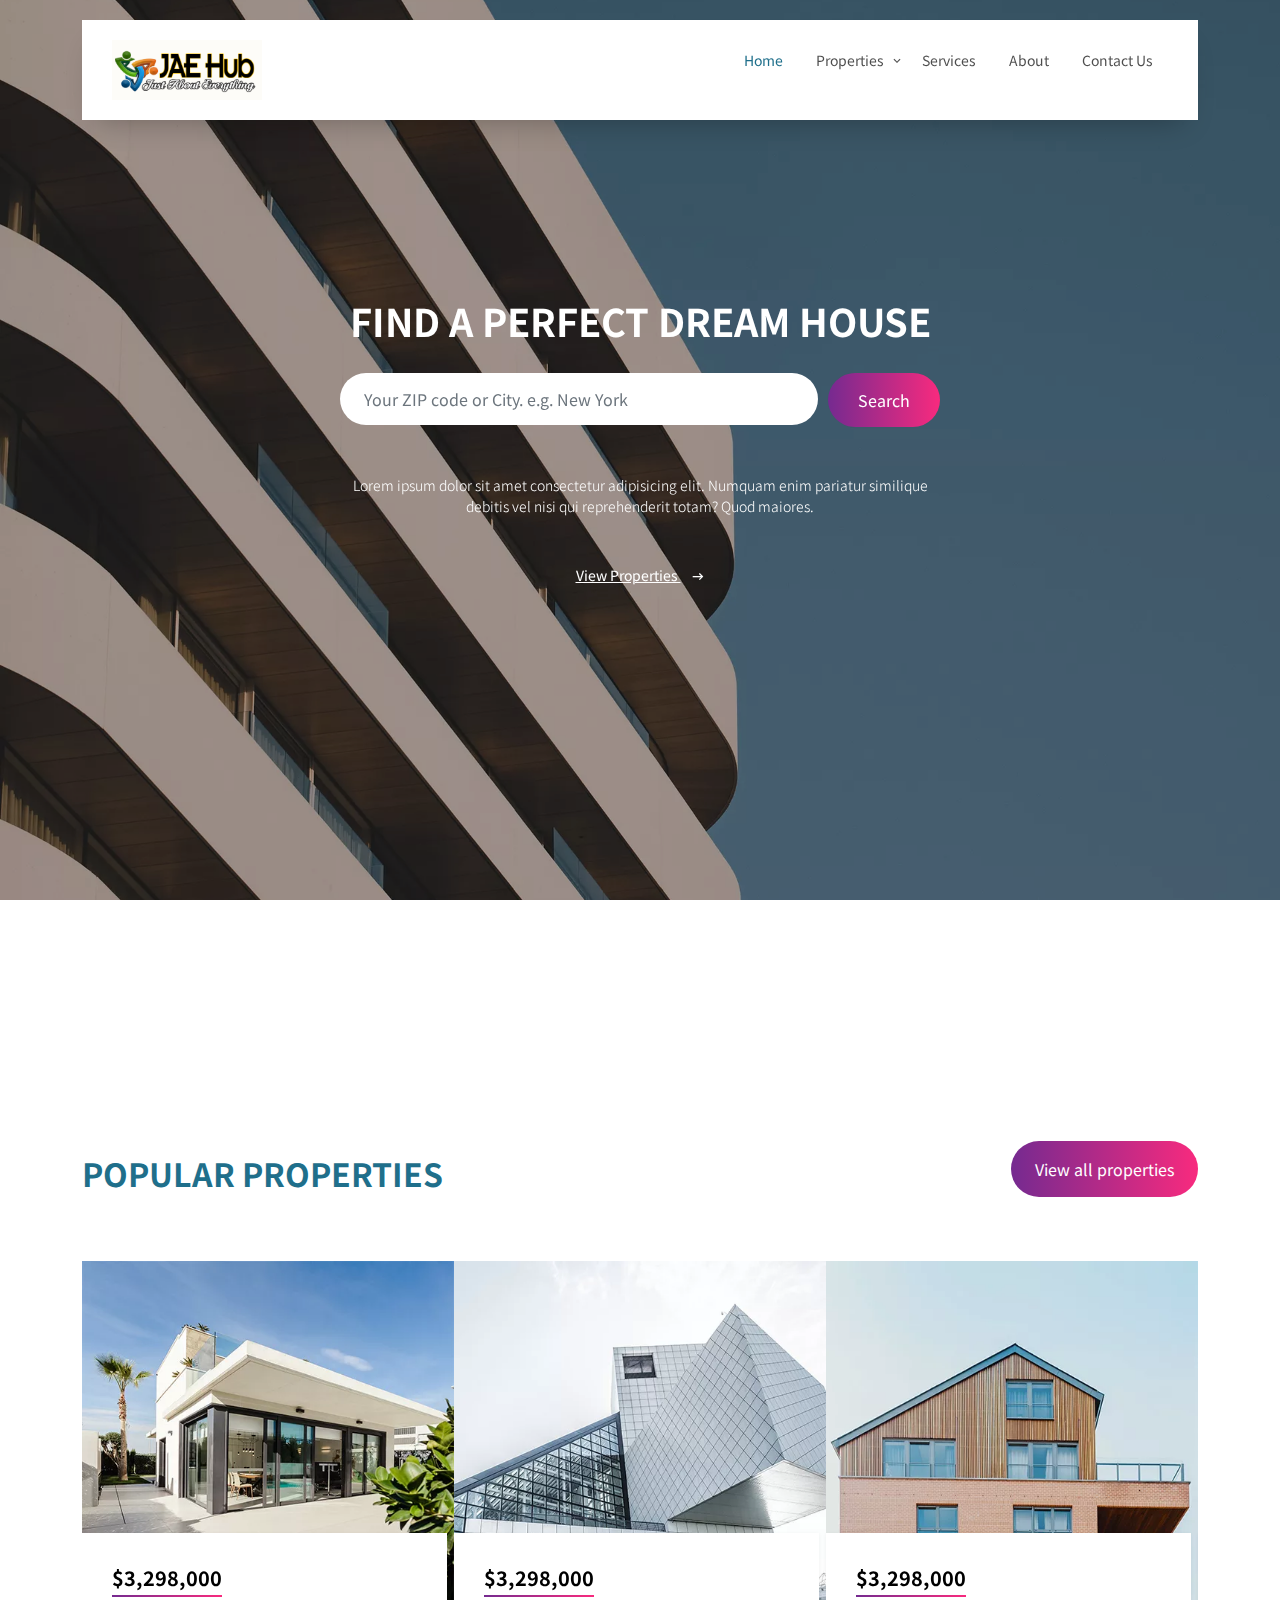
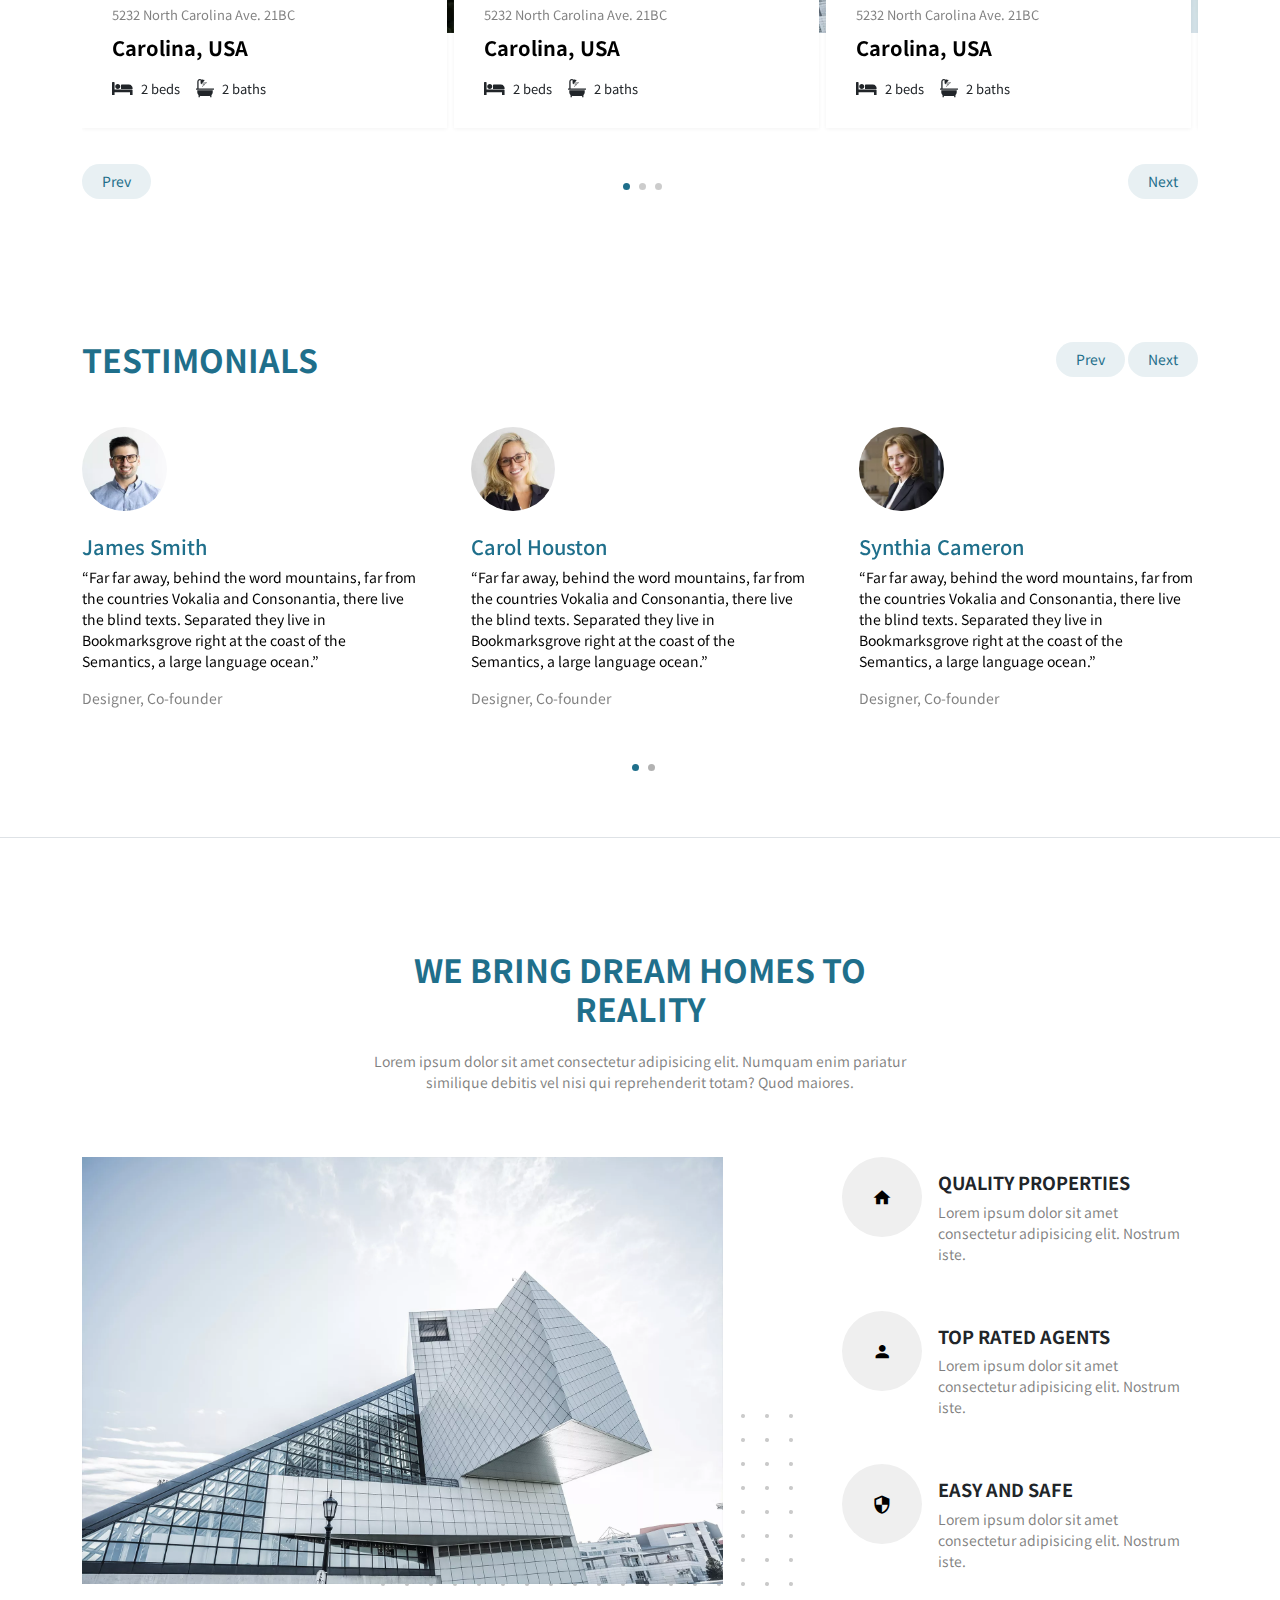
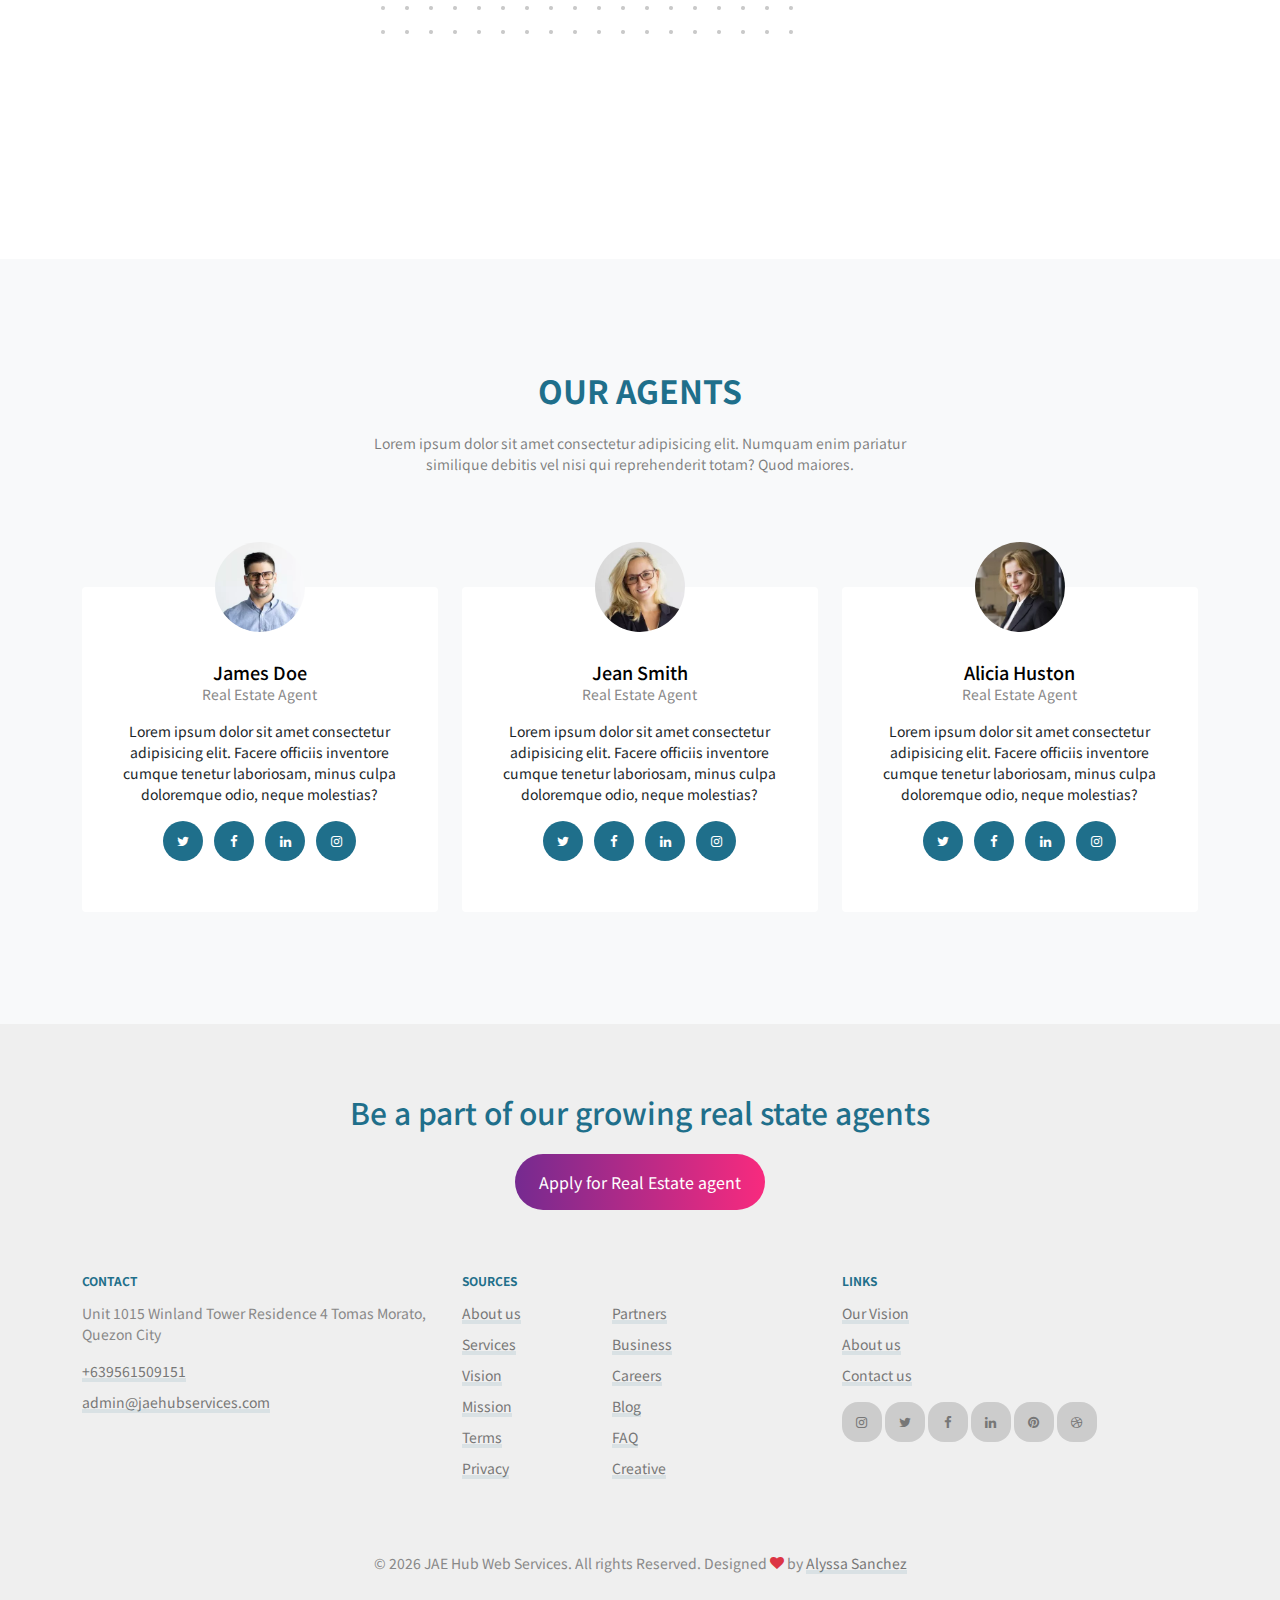
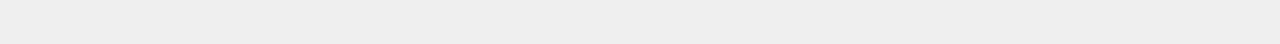
<file: index.html>
<!DOCTYPE html>
<html lang="en">
	<head>
		<meta charset="utf-8" />
		<meta name="viewport" content="width=device-width, initial-scale=1" />
		<link rel="preconnect" href="https://fonts.gstatic.com" />
		<link
			href="https://fonts.googleapis.com/css2?family=Noto+Sans+JP:wght@400;700&display=swap"
			rel="stylesheet"
		/>
		<link rel="stylesheet" href="fonts/icomoon/style.css" />
		<link rel="stylesheet" href="fonts/flaticon/font/flaticon.css" />
		<link rel="stylesheet" href="css/tiny-slider.css" />
		<link rel="stylesheet" href="css/aos.css" />
		<link rel="stylesheet" href="css/style.css" />
		<title>FLIBUYSELL</title>
	</head>

	<body>
		<div class="site-mobile-menu site-navbar-target">
			<div class="site-mobile-menu-header">
				<div class="site-mobile-menu-close">
					<span class="icofont-close js-menu-toggle"></span>
				</div>
			</div>
			<div class="site-mobile-menu-body"></div>
		</div>
		<nav class="site-nav">
			<div class="container">
				<div class="menu-bg-wrap">
					<div class="site-navigation">
						<img src="logo.png" alt="" width="150px" />
						<!-- <a href="index.html" class="logo m-0 float-start"
						</a
						> -->
						<ul
							class="js-clone-nav d-none d-lg-inline-block text-start site-menu float-end"
						>
							<li class="active">
								<a href="index.html">Home</a>
							</li>
							<li class="has-children">
								<a href="properties.html">Properties</a>
								<ul class="dropdown">
									<li><a href="#">Buy Property</a></li>
									<li><a href="#">Sell Property</a></li>
									<li class="has-children">
										<a href="#">Dropdown</a>
										<ul class="dropdown">
											<li>
												<a href="#">Sub Menu One</a>
											</li>
											<li>
												<a href="#">Sub Menu Two</a>
											</li>
											<li>
												<a href="#">Sub Menu Three</a>
											</li>
										</ul>
									</li>
								</ul>
							</li>
							<li><a href="services.html">Services</a></li>
							<li><a href="about.html">About</a></li>
							<li><a href="contact.html">Contact Us</a></li>
						</ul>
						<a
							href="#"
							class="burger me-auto float-end mt-1 site-menu-toggle js-menu-toggle d-inline-block d-lg-none"
							data-toggle="collapse"
							data-target="#main-navbar"
						>
							<span></span>
						</a>
					</div>
				</div>
			</div>
		</nav>
		<div class="hero">
			<div class="hero-slide">
				<div
					class="img overlay"
					style="background-image: url('images/hero_bg_1.jpg')"
				></div>
				<div
					class="img overlay"
					style="background-image: url('images/hero_2.jpg')"
				></div>
			</div>
			<div class="container">
				<div class="row justify-content-center align-items-center">
					<div class="col-lg-9 text-center">
						<h1 class="heading" data-aos="fade-up">
							Find a Perfect Dream House
						</h1>
						<form
							action="#"
							class="narrow-w form-search d-flex align-items-stretch mb-5"
							data-aos="fade-up"
							data-aos-delay="200"
						>
							<input
								type="text"
								class="form-control px-4"
								placeholder="Your ZIP code or City. e.g. New York"
							/>
							<button type="submit" class="btn btn-primary">
								Search
							</button>
						</form>
						<p
							class="lead narrow-w mb-5"
							data-aos="fade-up"
							data-aos-delay="300"
						>
							Lorem ipsum dolor sit amet consectetur adipisicing
							elit. Numquam enim pariatur similique debitis vel
							nisi qui reprehenderit totam? Quod maiores.
						</p>
						<p data-aos="fade-up" data-aos-delay="400">
							<a href="#" class="text-white has-arrow"
								>View Properties
								<span class="icon-keyboard_backspace"></span
							></a>
						</p>
					</div>
				</div>
			</div>
		</div>
		<section class="features-1">
			<div class="container">
				<div class="row">
					<div
						class="col-6 col-lg-3"
						data-aos="fade-up"
						data-aos-delay="300"
					>
						<div class="box-feature">
							<span class="flaticon-house"></span>
							<h3>New Properties</h3>
						</div>
					</div>
					<div
						class="col-6 col-lg-3"
						data-aos="fade-up"
						data-aos-delay="400"
					>
						<div class="box-feature">
							<span class="flaticon-house-3"></span>
							<h3>Contact Agent</h3>
						</div>
					</div>
					<div
						class="col-6 col-lg-3"
						data-aos="fade-up"
						data-aos-delay="500"
					>
						<div class="box-feature">
							<span class="flaticon-building"></span>
							<h3>Building for Sale</h3>
						</div>
					</div>
					<div
						class="col-6 col-lg-3"
						data-aos="fade-up"
						data-aos-delay="600"
					>
						<div class="box-feature">
							<span class="flaticon-house-1"></span>
							<h3>House for Sale</h3>
						</div>
					</div>
				</div>
			</div>
		</section>
		<div class="section">
			<div class="container">
				<div class="row mb-5 align-items-center">
					<div class="col-lg-6">
						<h2 class="font-weight-bold text-primary heading">
							Popular Properties
						</h2>
					</div>
					<div class="col-lg-6 text-lg-end">
						<p>
							<a
								href="#"
								target="_blank"
								class="btn btn-primary text-white py-3 px-4"
								>View all properties</a
							>
						</p>
					</div>
				</div>
				<div class="row">
					<div class="col-12">
						<div class="property-slider-wrap">
							<div class="property-slider">
								<div class="property-item">
									<a href="property-single.html" class="img">
										<img
											src="images/img_1.jpg"
											alt="Image"
											class="img-fluid"
										/>
									</a>
									<div class="property-content">
										<div class="price mb-2">
											<span>$3,298,000</span>
										</div>
										<div>
											<span
												class="d-block mb-2 text-black-50"
												>5232 North Carolina Ave.
												21BC</span
											>
											<span class="city d-block mb-3"
												>Carolina, USA</span
											>
											<div class="specs d-flex">
												<span
													class="d-block d-flex align-items-center me-3"
												>
													<span
														class="icon-bed me-2"
													></span>
													<span class="caption"
														>2 beds</span
													>
												</span>
												<span
													class="d-block d-flex align-items-center"
												>
													<span
														class="icon-bath me-2"
													></span>
													<span class="caption"
														>2 baths</span
													>
												</span>
											</div>
										</div>
									</div>
								</div>
								<div class="property-item">
									<a href="property-single.html" class="img">
										<img
											src="images/img_2.jpg"
											alt="Image"
											class="img-fluid"
										/>
									</a>
									<div class="property-content">
										<div class="price mb-2">
											<span>$3,298,000</span>
										</div>
										<div>
											<span
												class="d-block mb-2 text-black-50"
												>5232 North Carolina Ave.
												21BC</span
											>
											<span class="city d-block mb-3"
												>Carolina, USA</span
											>
											<div class="specs d-flex">
												<span
													class="d-block d-flex align-items-center me-3"
												>
													<span
														class="icon-bed me-2"
													></span>
													<span class="caption"
														>2 beds</span
													>
												</span>
												<span
													class="d-block d-flex align-items-center"
												>
													<span
														class="icon-bath me-2"
													></span>
													<span class="caption"
														>2 baths</span
													>
												</span>
											</div>
										</div>
									</div>
								</div>
								<div class="property-item">
									<a href="property-single.html" class="img">
										<img
											src="images/img_3.jpg"
											alt="Image"
											class="img-fluid"
										/>
									</a>
									<div class="property-content">
										<div class="price mb-2">
											<span>$3,298,000</span>
										</div>
										<div>
											<span
												class="d-block mb-2 text-black-50"
												>5232 North Carolina Ave.
												21BC</span
											>
											<span class="city d-block mb-3"
												>Carolina, USA</span
											>
											<div class="specs d-flex">
												<span
													class="d-block d-flex align-items-center me-3"
												>
													<span
														class="icon-bed me-2"
													></span>
													<span class="caption"
														>2 beds</span
													>
												</span>
												<span
													class="d-block d-flex align-items-center"
												>
													<span
														class="icon-bath me-2"
													></span>
													<span class="caption"
														>2 baths</span
													>
												</span>
											</div>
										</div>
									</div>
								</div>
								<div class="property-item">
									<a href="property-single.html" class="img">
										<img
											src="images/img_4.jpg"
											alt="Image"
											class="img-fluid"
										/>
									</a>
									<div class="property-content">
										<div class="price mb-2">
											<span>$3,298,000</span>
										</div>
										<div>
											<span
												class="d-block mb-2 text-black-50"
												>5232 North Carolina Ave.
												21BC</span
											>
											<span class="city d-block mb-3"
												>Carolina, USA</span
											>
											<div class="specs d-flex">
												<span
													class="d-block d-flex align-items-center me-3"
												>
													<span
														class="icon-bed me-2"
													></span>
													<span class="caption"
														>2 beds</span
													>
												</span>
												<span
													class="d-block d-flex align-items-center"
												>
													<span
														class="icon-bath me-2"
													></span>
													<span class="caption"
														>2 baths</span
													>
												</span>
											</div>
										</div>
									</div>
								</div>
								<div class="property-item">
									<a href="property-single.html" class="img">
										<img
											src="images/img_5.jpg"
											alt="Image"
											class="img-fluid"
										/>
									</a>
									<div class="property-content">
										<div class="price mb-2">
											<span>$3,298,000</span>
										</div>
										<div>
											<span
												class="d-block mb-2 text-black-50"
												>5232 North Carolina Ave.
												21BC</span
											>
											<span class="city d-block mb-3"
												>Carolina, USA</span
											>
											<div class="specs d-flex">
												<span
													class="d-block d-flex align-items-center me-3"
												>
													<span
														class="icon-bed me-2"
													></span>
													<span class="caption"
														>2 beds</span
													>
												</span>
												<span
													class="d-block d-flex align-items-center"
												>
													<span
														class="icon-bath me-2"
													></span>
													<span class="caption"
														>2 baths</span
													>
												</span>
											</div>
										</div>
									</div>
								</div>
								<div class="property-item">
									<a href="property-single.html" class="img">
										<img
											src="images/img_6.jpg"
											alt="Image"
											class="img-fluid"
										/>
									</a>
									<div class="property-content">
										<div class="price mb-2">
											<span>$3,298,000</span>
										</div>
										<div>
											<span
												class="d-block mb-2 text-black-50"
												>5232 North Carolina Ave.
												21BC</span
											>
											<span class="city d-block mb-3"
												>Carolina, USA</span
											>
											<div class="specs d-flex">
												<span
													class="d-block d-flex align-items-center me-3"
												>
													<span
														class="icon-bed me-2"
													></span>
													<span class="caption"
														>2 beds</span
													>
												</span>
												<span
													class="d-block d-flex align-items-center"
												>
													<span
														class="icon-bath me-2"
													></span>
													<span class="caption"
														>2 baths</span
													>
												</span>
											</div>
										</div>
									</div>
								</div>
								<div class="property-item">
									<a href="property-single.html" class="img">
										<img
											src="images/img_7.jpg"
											alt="Image"
											class="img-fluid"
										/>
									</a>
									<div class="property-content">
										<div class="price mb-2">
											<span>$3,298,000</span>
										</div>
										<div>
											<span
												class="d-block mb-2 text-black-50"
												>5232 North Carolina Ave.
												21BC</span
											>
											<span class="city d-block mb-3"
												>Carolina, USA</span
											>
											<div class="specs d-flex">
												<span
													class="d-block d-flex align-items-center me-3"
												>
													<span
														class="icon-bed me-2"
													></span>
													<span class="caption"
														>2 beds</span
													>
												</span>
												<span
													class="d-block d-flex align-items-center"
												>
													<span
														class="icon-bath me-2"
													></span>
													<span class="caption"
														>2 baths</span
													>
												</span>
											</div>
										</div>
									</div>
								</div>
								<div class="property-item">
									<a href="property-single.html" class="img">
										<img
											src="images/img_8.jpg"
											alt="Image"
											class="img-fluid"
										/>
									</a>
									<div class="property-content">
										<div class="price mb-2">
											<span>$3,298,000</span>
										</div>
										<div>
											<span
												class="d-block mb-2 text-black-50"
												>5232 North Carolina Ave.
												21BC</span
											>
											<span class="city d-block mb-3"
												>Carolina, USA</span
											>
											<div class="specs d-flex">
												<span
													class="d-block d-flex align-items-center me-3"
												>
													<span
														class="icon-bed me-2"
													></span>
													<span class="caption"
														>2 beds</span
													>
												</span>
												<span
													class="d-block d-flex align-items-center"
												>
													<span
														class="icon-bath me-2"
													></span>
													<span class="caption"
														>2 baths</span
													>
												</span>
											</div>
										</div>
									</div>
								</div>
								<div class="property-item">
									<a href="property-single.html" class="img">
										<img
											src="images/img_9.jpg"
											alt="Image"
											class="img-fluid"
										/>
									</a>
									<div class="property-content">
										<div class="price mb-2">
											<span>$3,298,000</span>
										</div>
										<div>
											<span
												class="d-block mb-2 text-black-50"
												>5232 North Carolina Ave.
												21BC</span
											>
											<span class="city d-block mb-3"
												>Carolina, USA</span
											>
											<div class="specs d-flex">
												<span
													class="d-block d-flex align-items-center me-3"
												>
													<span
														class="icon-bed me-2"
													></span>
													<span class="caption"
														>2 beds</span
													>
												</span>
												<span
													class="d-block d-flex align-items-center"
												>
													<span
														class="icon-bath me-2"
													></span>
													<span class="caption"
														>2 baths</span
													>
												</span>
											</div>
										</div>
									</div>
								</div>
							</div>
							<div
								id="property-nav"
								class="controls"
								tabindex="0"
								aria-label="Carousel Navigation"
							>
								<span
									class="prev"
									data-controls="prev"
									aria-controls="property"
									tabindex="-1"
									>Prev</span
								>
								<span
									class="next"
									data-controls="next"
									aria-controls="property"
									tabindex="-1"
									>Next</span
								>
							</div>
						</div>
					</div>
				</div>
			</div>
		</div>
		<div class="section sec-testimonials pt-0">
			<div class="container">
				<div class="row mb-5 align-items-center">
					<div class="col-md-6">
						<h2
							class="font-weight-bold heading text-primary mb-4 mb-md-0"
						>
							Testimonials
						</h2>
					</div>
					<div class="col-md-6 text-md-end">
						<div id="testimonial-nav">
							<span class="prev" data-controls="prev">Prev</span>
							<span class="next" data-controls="next">Next</span>
						</div>
					</div>
				</div>
				<div class="row">
					<div class="col-lg-4"></div>
				</div>
				<div class="testimonial-slider-wrap">
					<div class="testimonial-slider">
						<div class="item">
							<div class="testimonial">
								<img
									src="images/person_1.jpg"
									alt="Image"
									class="img-fluid rounded-circle w-25 mb-4"
								/>
								<h3 class="h5 text-primary">James Smith</h3>
								<blockquote>
									<p>
										&ldquo;Far far away, behind the word
										mountains, far from the countries
										Vokalia and Consonantia, there live the
										blind texts. Separated they live in
										Bookmarksgrove right at the coast of the
										Semantics, a large language
										ocean.&rdquo;
									</p>
								</blockquote>
								<p class="text-black-50">
									Designer, Co-founder
								</p>
							</div>
						</div>
						<div class="item">
							<div class="testimonial">
								<img
									src="images/person_2.jpg"
									alt="Image"
									class="img-fluid rounded-circle w-25 mb-4"
								/>
								<h3 class="h5 text-primary">Carol Houston</h3>
								<blockquote>
									<p>
										&ldquo;Far far away, behind the word
										mountains, far from the countries
										Vokalia and Consonantia, there live the
										blind texts. Separated they live in
										Bookmarksgrove right at the coast of the
										Semantics, a large language
										ocean.&rdquo;
									</p>
								</blockquote>
								<p class="text-black-50">
									Designer, Co-founder
								</p>
							</div>
						</div>
						<div class="item">
							<div class="testimonial">
								<img
									src="images/person_3.jpg"
									alt="Image"
									class="img-fluid rounded-circle w-25 mb-4"
								/>
								<h3 class="h5 text-primary">Synthia Cameron</h3>
								<blockquote>
									<p>
										&ldquo;Far far away, behind the word
										mountains, far from the countries
										Vokalia and Consonantia, there live the
										blind texts. Separated they live in
										Bookmarksgrove right at the coast of the
										Semantics, a large language
										ocean.&rdquo;
									</p>
								</blockquote>
								<p class="text-black-50">
									Designer, Co-founder
								</p>
							</div>
						</div>
						<div class="item">
							<div class="testimonial">
								<img
									src="images/person_4.jpg"
									alt="Image"
									class="img-fluid rounded-circle w-25 mb-4"
								/>
								<h3 class="h5 text-primary">Davin Smith</h3>
								<blockquote>
									<p>
										&ldquo;Far far away, behind the word
										mountains, far from the countries
										Vokalia and Consonantia, there live the
										blind texts. Separated they live in
										Bookmarksgrove right at the coast of the
										Semantics, a large language
										ocean.&rdquo;
									</p>
								</blockquote>
								<p class="text-black-50">
									Designer, Co-founder
								</p>
							</div>
						</div>
					</div>
				</div>
			</div>
		</div>
		<div class="section section-4 border-top">
			<div class="container">
				<div class="row justify-content-center text-center mb-5">
					<div class="col-lg-6">
						<h2 class="font-weight-bold heading text-primary mb-4">
							We Bring Dream Homes To Reality
						</h2>
						<p class="text-black-50">
							Lorem ipsum dolor sit amet consectetur adipisicing
							elit. Numquam enim pariatur similique debitis vel
							nisi qui reprehenderit totam? Quod maiores.
						</p>
					</div>
				</div>
				<div class="row justify-content-between mb-5">
					<div class="col-lg-7 mb-5 mb-lg-0">
						<div class="img-about dots">
							<img
								src="images/hero_2.jpg"
								alt="Image"
								class="img-fluid"
							/>
						</div>
					</div>
					<div class="col-lg-4">
						<div class="d-flex feature-h">
							<span class="wrap-icon me-3">
								<span class="icon-home2"></span>
							</span>
							<div class="feature-text">
								<h3 class="heading">Quality properties</h3>
								<p class="text-black-50">
									Lorem ipsum dolor sit amet consectetur
									adipisicing elit. Nostrum iste.
								</p>
							</div>
						</div>
						<div class="d-flex feature-h">
							<span class="wrap-icon me-3">
								<span class="icon-person"></span>
							</span>
							<div class="feature-text">
								<h3 class="heading">Top rated agents</h3>
								<p class="text-black-50">
									Lorem ipsum dolor sit amet consectetur
									adipisicing elit. Nostrum iste.
								</p>
							</div>
						</div>
						<div class="d-flex feature-h">
							<span class="wrap-icon me-3">
								<span class="icon-security"></span>
							</span>
							<div class="feature-text">
								<h3 class="heading">Easy and safe</h3>
								<p class="text-black-50">
									Lorem ipsum dolor sit amet consectetur
									adipisicing elit. Nostrum iste.
								</p>
							</div>
						</div>
					</div>
				</div>
				<div class="row section-counter mt-5">
					<div
						class="col-6 col-sm-6 col-md-6 col-lg-3"
						data-aos="fade-up"
						data-aos-delay="300"
					>
						<div class="counter-wrap mb-5 mb-lg-0">
							<span class="number"
								><span class="countup text-primary"
									>2917</span
								></span
							>
							<span class="caption text-black-50"
								># of Buy Properties</span
							>
						</div>
					</div>
					<div
						class="col-6 col-sm-6 col-md-6 col-lg-3"
						data-aos="fade-up"
						data-aos-delay="400"
					>
						<div class="counter-wrap mb-5 mb-lg-0">
							<span class="number"
								><span class="countup text-primary"
									>3918</span
								></span
							>
							<span class="caption text-black-50"
								># of Sell Properties</span
							>
						</div>
					</div>
					<div
						class="col-6 col-sm-6 col-md-6 col-lg-3"
						data-aos="fade-up"
						data-aos-delay="500"
					>
						<div class="counter-wrap mb-5 mb-lg-0">
							<span class="number"
								><span class="countup text-primary"
									>38928</span
								></span
							>
							<span class="caption text-black-50"
								># of All Properties</span
							>
						</div>
					</div>
					<div
						class="col-6 col-sm-6 col-md-6 col-lg-3"
						data-aos="fade-up"
						data-aos-delay="600"
					>
						<div class="counter-wrap mb-5 mb-lg-0">
							<span class="number"
								><span class="countup text-primary"
									>1291</span
								></span
							>
							<span class="caption text-black-50"
								># of Agents</span
							>
						</div>
					</div>
				</div>
			</div>
		</div>
		<div class="section section-5 bg-light">
			<div class="container">
				<div class="row justify-content-center text-center mb-5">
					<div class="col-lg-6 mb-5">
						<h2 class="font-weight-bold heading text-primary mb-4">
							Our Agents
						</h2>
						<p class="text-black-50">
							Lorem ipsum dolor sit amet consectetur adipisicing
							elit. Numquam enim pariatur similique debitis vel
							nisi qui reprehenderit totam? Quod maiores.
						</p>
					</div>
				</div>
				<div class="row">
					<div class="col-sm-6 col-md-6 col-lg-4 mb-5 mb-lg-0">
						<div class="h-100 person">
							<img
								src="images/person_1.jpg"
								alt="Image"
								class="img-fluid"
							/>
							<div class="person-contents">
								<h2 class="mb-0"><a href="#">James Doe</a></h2>
								<span class="meta d-block mb-3"
									>Real Estate Agent</span
								>
								<p>
									Lorem ipsum dolor sit amet consectetur
									adipisicing elit. Facere officiis inventore
									cumque tenetur laboriosam, minus culpa
									doloremque odio, neque molestias?
								</p>
								<ul
									class="social list-unstyled list-inline dark-hover"
								>
									<li class="list-inline-item">
										<a href="#"
											><span class="icon-twitter"></span
										></a>
									</li>
									<li class="list-inline-item">
										<a href="#"
											><span class="icon-facebook"></span
										></a>
									</li>
									<li class="list-inline-item">
										<a href="#"
											><span class="icon-linkedin"></span
										></a>
									</li>
									<li class="list-inline-item">
										<a
											href="https://www.instagram.com/jaehub.biz/?hl=en"
											target="_blank"
											><span class="icon-instagram"></span
										></a>
									</li>
								</ul>
							</div>
						</div>
					</div>
					<div class="col-sm-6 col-md-6 col-lg-4 mb-5 mb-lg-0">
						<div class="h-100 person">
							<img
								src="images/person_2.jpg"
								alt="Image"
								class="img-fluid"
							/>
							<div class="person-contents">
								<h2 class="mb-0"><a href="#">Jean Smith</a></h2>
								<span class="meta d-block mb-3"
									>Real Estate Agent</span
								>
								<p>
									Lorem ipsum dolor sit amet consectetur
									adipisicing elit. Facere officiis inventore
									cumque tenetur laboriosam, minus culpa
									doloremque odio, neque molestias?
								</p>
								<ul
									class="social list-unstyled list-inline dark-hover"
								>
									<li class="list-inline-item">
										<a href="#"
											><span class="icon-twitter"></span
										></a>
									</li>
									<li class="list-inline-item">
										<a
											href="https://www.facebook.com/biz.jaehub/"
											target="_blank"
											><span class="icon-facebook"></span
										></a>
									</li>
									<li class="list-inline-item">
										<a href="#"
											><span class="icon-linkedin"></span
										></a>
									</li>
									<li class="list-inline-item">
										<a
											href="https://www.instagram.com/jaehub.biz/?hl=en"
											target="_blank"
											><span class="icon-instagram"></span
										></a>
									</li>
								</ul>
							</div>
						</div>
					</div>
					<div class="col-sm-6 col-md-6 col-lg-4 mb-5 mb-lg-0">
						<div class="h-100 person">
							<img
								src="images/person_3.jpg"
								alt="Image"
								class="img-fluid"
							/>
							<div class="person-contents">
								<h2 class="mb-0">
									<a href="#">Alicia Huston</a>
								</h2>
								<span class="meta d-block mb-3"
									>Real Estate Agent</span
								>
								<p>
									Lorem ipsum dolor sit amet consectetur
									adipisicing elit. Facere officiis inventore
									cumque tenetur laboriosam, minus culpa
									doloremque odio, neque molestias?
								</p>
								<ul
									class="social list-unstyled list-inline dark-hover"
								>
									<li class="list-inline-item">
										<a href="#"
											><span class="icon-twitter"></span
										></a>
									</li>
									<li class="list-inline-item">
										<a
											href="https://www.facebook.com/biz.jaehub/"
											target="_blank"
											><span class="icon-facebook"></span
										></a>
									</li>
									<li class="list-inline-item">
										<a href="#"
											><span class="icon-linkedin"></span
										></a>
									</li>
									<li class="list-inline-item">
										<a
											href="https://www.instagram.com/jaehub.biz/?hl=en"
											target="_blank"
											><span class="icon-instagram"></span
										></a>
									</li>
								</ul>
							</div>
						</div>
					</div>
				</div>
			</div>
		</div>
		<div class="site-footer">
			<div class="container">
				<div class="row justify-content-center mb-5 footer-cta">
					<div class="col-lg-7 mx-auto text-center">
						<h2 class="mb-4">
							Be a part of our growing real state agents
						</h2>
						<p>
							<a
								href="#"
								target="_blank"
								class="btn btn-primary text-white py-3 px-4"
								>Apply for Real Estate agent</a
							>
						</p>
					</div>
				</div>
				<div class="row">
					<div class="col-lg-4">
						<div class="widget">
							<h3>Contact</h3>
							<address>
								Unit 1015 Winland Tower Residence 4 Tomas
								Morato, Quezon City
							</address>
							<ul class="list-unstyled links">
								<li>
									<a href="tel://11234567890"
										>+639561509151</a
									>
								</li>

								<li>
									<a
										href="https://jaehubservices.com"
										target="_blank"
										><span
											>admin@jaehubservices.com</span
										></a
									>
								</li>
							</ul>
						</div>
					</div>
					<div class="col-lg-4">
						<div class="widget">
							<h3>Sources</h3>
							<ul class="list-unstyled float-start links">
								<li><a href="#">About us</a></li>
								<li><a href="#">Services</a></li>
								<li><a href="#">Vision</a></li>
								<li><a href="#">Mission</a></li>
								<li><a href="#">Terms</a></li>
								<li><a href="#">Privacy</a></li>
							</ul>
							<ul class="list-unstyled float-start links">
								<li><a href="#">Partners</a></li>
								<li><a href="#">Business</a></li>
								<li><a href="#">Careers</a></li>
								<li><a href="#">Blog</a></li>
								<li><a href="#">FAQ</a></li>
								<li><a href="#">Creative</a></li>
							</ul>
						</div>
					</div>
					<div class="col-lg-4">
						<div class="widget">
							<h3>Links</h3>
							<ul class="list-unstyled links">
								<li><a href="#">Our Vision</a></li>
								<li><a href="#">About us</a></li>
								<li><a href="#">Contact us</a></li>
							</ul>
							<ul class="list-unstyled social">
								<li>
									<a
										href="https://www.instagram.com/jaehub.biz/?hl=en"
										target="_blank"
										><span class="icon-instagram"></span
									></a>
								</li>
								<li>
									<a href="#"
										><span class="icon-twitter"></span
									></a>
								</li>
								<li>
									<a
										href="https://www.facebook.com/biz.jaehub/"
										target="_blank"
										><span class="icon-facebook"></span
									></a>
								</li>
								<li>
									<a href="#"
										><span class="icon-linkedin"></span
									></a>
								</li>
								<li>
									<a href="#"
										><span class="icon-pinterest"></span
									></a>
								</li>
								<li>
									<a href="#"
										><span class="icon-dribbble"></span
									></a>
								</li>
							</ul>
						</div>
					</div>
				</div>
				<div class="row mt-5">
					<div class="col-12 text-center">
						<p class="mb-0">
							&copy;

							<script>
								document.write(new Date().getFullYear())
							</script>
							JAE Hub Web Services. All rights Reserved. Designed
							<i
								class="icon-heart text-danger"
								aria-hidden="true"
							></i>
							by
							<a href="#" target="_blank" rel="nofollow noopener"
								>Alyssa Sanchez</a
							>
						</p>
					</div>
				</div>
			</div>
		</div>

		<div id="overlayer"></div>
		<div class="loader">
			<div class="spinner-border" role="status">
				<span class="visually-hidden">Loading...</span>
			</div>
		</div>
		<script src="js/bootstrap.bundle.min.js"></script>
		<script src="js/tiny-slider.js"></script>
		<script src="js/aos.js"></script>
		<script src="js/navbar.js"></script>
		<script src="js/counter.js"></script>
		<script src="js/custom.js"></script>
	</body>
</html>
</file>
<file: fonts/icomoon/style.css>
@font-face {
    font-family: 'icomoon';
    src: url('fonts/icomoon.eot?10si43');
    src: url('fonts/icomoon.eot?10si43#iefix') format('embedded-opentype'), url('fonts/icomoon.ttf?10si43') format('truetype'), url('fonts/icomoon.woff?10si43') format('woff'), url('fonts/icomoon.svg?10si43#icomoon') format('svg');
    font-weight: normal;
    font-style: normal;
}

[class^="icon-"],
[class*=" icon-"] {
    /* use !important to prevent issues with browser extensions that change fonts */
    font-family: 'icomoon' !important;
    speak: none;
    font-style: normal;
    font-weight: normal;
    font-variant: normal;
    text-transform: none;
    line-height: 1;
    /* Better Font Rendering =========== */
    -webkit-font-smoothing: antialiased;
    -moz-osx-font-smoothing: grayscale;
}

.icon-asterisk:before {
    content: "\f069";
}

.icon-plus:before {
    content: "\f067";
}

.icon-question:before {
    content: "\f128";
}

.icon-minus:before {
    content: "\f068";
}

.icon-glass:before {
    content: "\f000";
}

.icon-music:before {
    content: "\f001";
}

.icon-search:before {
    content: "\f002";
}

.icon-envelope-o:before {
    content: "\f003";
}

.icon-heart:before {
    content: "\f004";
}

.icon-star:before {
    content: "\f005";
}

.icon-star-o:before {
    content: "\f006";
}

.icon-user:before {
    content: "\f007";
}

.icon-film:before {
    content: "\f008";
}

.icon-th-large:before {
    content: "\f009";
}

.icon-th:before {
    content: "\f00a";
}

.icon-th-list:before {
    content: "\f00b";
}

.icon-check:before {
    content: "\f00c";
}

.icon-close:before {
    content: "\f00d";
}

.icon-remove:before {
    content: "\f00d";
}

.icon-times:before {
    content: "\f00d";
}

.icon-search-plus:before {
    content: "\f00e";
}

.icon-search-minus:before {
    content: "\f010";
}

.icon-power-off:before {
    content: "\f011";
}

.icon-signal:before {
    content: "\f012";
}

.icon-cog:before {
    content: "\f013";
}

.icon-gear:before {
    content: "\f013";
}

.icon-trash-o:before {
    content: "\f014";
}

.icon-home:before {
    content: "\f015";
}

.icon-file-o:before {
    content: "\f016";
}

.icon-clock-o:before {
    content: "\f017";
}

.icon-road:before {
    content: "\f018";
}

.icon-download:before {
    content: "\f019";
}

.icon-arrow-circle-o-down:before {
    content: "\f01a";
}

.icon-arrow-circle-o-up:before {
    content: "\f01b";
}

.icon-inbox:before {
    content: "\f01c";
}

.icon-play-circle-o:before {
    content: "\f01d";
}

.icon-repeat:before {
    content: "\f01e";
}

.icon-rotate-right:before {
    content: "\f01e";
}

.icon-refresh:before {
    content: "\f021";
}

.icon-list-alt:before {
    content: "\f022";
}

.icon-lock:before {
    content: "\f023";
}

.icon-flag:before {
    content: "\f024";
}

.icon-headphones:before {
    content: "\f025";
}

.icon-volume-off:before {
    content: "\f026";
}

.icon-volume-down:before {
    content: "\f027";
}

.icon-volume-up:before {
    content: "\f028";
}

.icon-qrcode:before {
    content: "\f029";
}

.icon-barcode:before {
    content: "\f02a";
}

.icon-tag:before {
    content: "\f02b";
}

.icon-tags:before {
    content: "\f02c";
}

.icon-book:before {
    content: "\f02d";
}

.icon-bookmark:before {
    content: "\f02e";
}

.icon-print:before {
    content: "\f02f";
}

.icon-camera:before {
    content: "\f030";
}

.icon-font:before {
    content: "\f031";
}

.icon-bold:before {
    content: "\f032";
}

.icon-italic:before {
    content: "\f033";
}

.icon-text-height:before {
    content: "\f034";
}

.icon-text-width:before {
    content: "\f035";
}

.icon-align-left:before {
    content: "\f036";
}

.icon-align-center:before {
    content: "\f037";
}

.icon-align-right:before {
    content: "\f038";
}

.icon-align-justify:before {
    content: "\f039";
}

.icon-list:before {
    content: "\f03a";
}

.icon-dedent:before {
    content: "\f03b";
}

.icon-outdent:before {
    content: "\f03b";
}

.icon-indent:before {
    content: "\f03c";
}

.icon-video-camera:before {
    content: "\f03d";
}

.icon-image:before {
    content: "\f03e";
}

.icon-photo:before {
    content: "\f03e";
}

.icon-picture-o:before {
    content: "\f03e";
}

.icon-pencil:before {
    content: "\f040";
}

.icon-map-marker:before {
    content: "\f041";
}

.icon-adjust:before {
    content: "\f042";
}

.icon-tint:before {
    content: "\f043";
}

.icon-edit:before {
    content: "\f044";
}

.icon-pencil-square-o:before {
    content: "\f044";
}

.icon-share-square-o:before {
    content: "\f045";
}

.icon-check-square-o:before {
    content: "\f046";
}

.icon-arrows:before {
    content: "\f047";
}

.icon-step-backward:before {
    content: "\f048";
}

.icon-fast-backward:before {
    content: "\f049";
}

.icon-backward:before {
    content: "\f04a";
}

.icon-play:before {
    content: "\f04b";
}

.icon-pause:before {
    content: "\f04c";
}

.icon-stop:before {
    content: "\f04d";
}

.icon-forward:before {
    content: "\f04e";
}

.icon-fast-forward:before {
    content: "\f050";
}

.icon-step-forward:before {
    content: "\f051";
}

.icon-eject:before {
    content: "\f052";
}

.icon-chevron-left:before {
    content: "\f053";
}

.icon-chevron-right:before {
    content: "\f054";
}

.icon-plus-circle:before {
    content: "\f055";
}

.icon-minus-circle:before {
    content: "\f056";
}

.icon-times-circle:before {
    content: "\f057";
}

.icon-check-circle:before {
    content: "\f058";
}

.icon-question-circle:before {
    content: "\f059";
}

.icon-info-circle:before {
    content: "\f05a";
}

.icon-crosshairs:before {
    content: "\f05b";
}

.icon-times-circle-o:before {
    content: "\f05c";
}

.icon-check-circle-o:before {
    content: "\f05d";
}

.icon-ban:before {
    content: "\f05e";
}

.icon-arrow-left:before {
    content: "\f060";
}

.icon-arrow-right:before {
    content: "\f061";
}

.icon-arrow-up:before {
    content: "\f062";
}

.icon-arrow-down:before {
    content: "\f063";
}

.icon-mail-forward:before {
    content: "\f064";
}

.icon-share:before {
    content: "\f064";
}

.icon-expand:before {
    content: "\f065";
}

.icon-compress:before {
    content: "\f066";
}

.icon-exclamation-circle:before {
    content: "\f06a";
}

.icon-gift:before {
    content: "\f06b";
}

.icon-leaf:before {
    content: "\f06c";
}

.icon-fire:before {
    content: "\f06d";
}

.icon-eye:before {
    content: "\f06e";
}

.icon-eye-slash:before {
    content: "\f070";
}

.icon-exclamation-triangle:before {
    content: "\f071";
}

.icon-warning:before {
    content: "\f071";
}

.icon-plane:before {
    content: "\f072";
}

.icon-calendar:before {
    content: "\f073";
}

.icon-random:before {
    content: "\f074";
}

.icon-comment:before {
    content: "\f075";
}

.icon-magnet:before {
    content: "\f076";
}

.icon-chevron-up:before {
    content: "\f077";
}

.icon-chevron-down:before {
    content: "\f078";
}

.icon-retweet:before {
    content: "\f079";
}

.icon-shopping-cart:before {
    content: "\f07a";
}

.icon-folder:before {
    content: "\f07b";
}

.icon-folder-open:before {
    content: "\f07c";
}

.icon-arrows-v:before {
    content: "\f07d";
}

.icon-arrows-h:before {
    content: "\f07e";
}

.icon-bar-chart:before {
    content: "\f080";
}

.icon-bar-chart-o:before {
    content: "\f080";
}

.icon-twitter-square:before {
    content: "\f081";
}

.icon-facebook-square:before {
    content: "\f082";
}

.icon-camera-retro:before {
    content: "\f083";
}

.icon-key:before {
    content: "\f084";
}

.icon-cogs:before {
    content: "\f085";
}

.icon-gears:before {
    content: "\f085";
}

.icon-comments:before {
    content: "\f086";
}

.icon-thumbs-o-up:before {
    content: "\f087";
}

.icon-thumbs-o-down:before {
    content: "\f088";
}

.icon-star-half:before {
    content: "\f089";
}

.icon-heart-o:before {
    content: "\f08a";
}

.icon-sign-out:before {
    content: "\f08b";
}

.icon-linkedin-square:before {
    content: "\f08c";
}

.icon-thumb-tack:before {
    content: "\f08d";
}

.icon-external-link:before {
    content: "\f08e";
}

.icon-sign-in:before {
    content: "\f090";
}

.icon-trophy:before {
    content: "\f091";
}

.icon-github-square:before {
    content: "\f092";
}

.icon-upload:before {
    content: "\f093";
}

.icon-lemon-o:before {
    content: "\f094";
}

.icon-phone:before {
    content: "\f095";
}

.icon-square-o:before {
    content: "\f096";
}

.icon-bookmark-o:before {
    content: "\f097";
}

.icon-phone-square:before {
    content: "\f098";
}

.icon-twitter:before {
    content: "\f099";
}

.icon-facebook:before {
    content: "\f09a";
}

.icon-facebook-f:before {
    content: "\f09a";
}

.icon-github:before {
    content: "\f09b";
}

.icon-unlock:before {
    content: "\f09c";
}

.icon-credit-card:before {
    content: "\f09d";
}

.icon-feed:before {
    content: "\f09e";
}

.icon-rss:before {
    content: "\f09e";
}

.icon-hdd-o:before {
    content: "\f0a0";
}

.icon-bullhorn:before {
    content: "\f0a1";
}

.icon-bell-o:before {
    content: "\f0a2";
}

.icon-certificate:before {
    content: "\f0a3";
}

.icon-hand-o-right:before {
    content: "\f0a4";
}

.icon-hand-o-left:before {
    content: "\f0a5";
}

.icon-hand-o-up:before {
    content: "\f0a6";
}

.icon-hand-o-down:before {
    content: "\f0a7";
}

.icon-arrow-circle-left:before {
    content: "\f0a8";
}

.icon-arrow-circle-right:before {
    content: "\f0a9";
}

.icon-arrow-circle-up:before {
    content: "\f0aa";
}

.icon-arrow-circle-down:before {
    content: "\f0ab";
}

.icon-globe:before {
    content: "\f0ac";
}

.icon-wrench:before {
    content: "\f0ad";
}

.icon-tasks:before {
    content: "\f0ae";
}

.icon-filter:before {
    content: "\f0b0";
}

.icon-briefcase:before {
    content: "\f0b1";
}

.icon-arrows-alt:before {
    content: "\f0b2";
}

.icon-group:before {
    content: "\f0c0";
}

.icon-users:before {
    content: "\f0c0";
}

.icon-chain:before {
    content: "\f0c1";
}

.icon-link:before {
    content: "\f0c1";
}

.icon-cloud:before {
    content: "\f0c2";
}

.icon-flask:before {
    content: "\f0c3";
}

.icon-cut:before {
    content: "\f0c4";
}

.icon-scissors:before {
    content: "\f0c4";
}

.icon-copy:before {
    content: "\f0c5";
}

.icon-files-o:before {
    content: "\f0c5";
}

.icon-paperclip:before {
    content: "\f0c6";
}

.icon-floppy-o:before {
    content: "\f0c7";
}

.icon-save:before {
    content: "\f0c7";
}

.icon-square:before {
    content: "\f0c8";
}

.icon-bars:before {
    content: "\f0c9";
}

.icon-navicon:before {
    content: "\f0c9";
}

.icon-reorder:before {
    content: "\f0c9";
}

.icon-list-ul:before {
    content: "\f0ca";
}

.icon-list-ol:before {
    content: "\f0cb";
}

.icon-strikethrough:before {
    content: "\f0cc";
}

.icon-underline:before {
    content: "\f0cd";
}

.icon-table:before {
    content: "\f0ce";
}

.icon-magic:before {
    content: "\f0d0";
}

.icon-truck:before {
    content: "\f0d1";
}

.icon-pinterest:before {
    content: "\f0d2";
}

.icon-pinterest-square:before {
    content: "\f0d3";
}

.icon-google-plus-square:before {
    content: "\f0d4";
}

.icon-google-plus:before {
    content: "\f0d5";
}

.icon-money:before {
    content: "\f0d6";
}

.icon-caret-down:before {
    content: "\f0d7";
}

.icon-caret-up:before {
    content: "\f0d8";
}

.icon-caret-left:before {
    content: "\f0d9";
}

.icon-caret-right:before {
    content: "\f0da";
}

.icon-columns:before {
    content: "\f0db";
}

.icon-sort:before {
    content: "\f0dc";
}

.icon-unsorted:before {
    content: "\f0dc";
}

.icon-sort-desc:before {
    content: "\f0dd";
}

.icon-sort-down:before {
    content: "\f0dd";
}

.icon-sort-asc:before {
    content: "\f0de";
}

.icon-sort-up:before {
    content: "\f0de";
}

.icon-envelope:before {
    content: "\f0e0";
}

.icon-linkedin:before {
    content: "\f0e1";
}

.icon-rotate-left:before {
    content: "\f0e2";
}

.icon-undo:before {
    content: "\f0e2";
}

.icon-gavel:before {
    content: "\f0e3";
}

.icon-legal:before {
    content: "\f0e3";
}

.icon-dashboard:before {
    content: "\f0e4";
}

.icon-tachometer:before {
    content: "\f0e4";
}

.icon-comment-o:before {
    content: "\f0e5";
}

.icon-comments-o:before {
    content: "\f0e6";
}

.icon-bolt:before {
    content: "\f0e7";
}

.icon-flash:before {
    content: "\f0e7";
}

.icon-sitemap:before {
    content: "\f0e8";
}

.icon-umbrella:before {
    content: "\f0e9";
}

.icon-clipboard:before {
    content: "\f0ea";
}

.icon-paste:before {
    content: "\f0ea";
}

.icon-lightbulb-o:before {
    content: "\f0eb";
}

.icon-exchange:before {
    content: "\f0ec";
}

.icon-cloud-download:before {
    content: "\f0ed";
}

.icon-cloud-upload:before {
    content: "\f0ee";
}

.icon-user-md:before {
    content: "\f0f0";
}

.icon-stethoscope:before {
    content: "\f0f1";
}

.icon-suitcase:before {
    content: "\f0f2";
}

.icon-bell:before {
    content: "\f0f3";
}

.icon-coffee:before {
    content: "\f0f4";
}

.icon-cutlery:before {
    content: "\f0f5";
}

.icon-file-text-o:before {
    content: "\f0f6";
}

.icon-building-o:before {
    content: "\f0f7";
}

.icon-hospital-o:before {
    content: "\f0f8";
}

.icon-ambulance:before {
    content: "\f0f9";
}

.icon-medkit:before {
    content: "\f0fa";
}

.icon-fighter-jet:before {
    content: "\f0fb";
}

.icon-beer:before {
    content: "\f0fc";
}

.icon-h-square:before {
    content: "\f0fd";
}

.icon-plus-square:before {
    content: "\f0fe";
}

.icon-angle-double-left:before {
    content: "\f100";
}

.icon-angle-double-right:before {
    content: "\f101";
}

.icon-angle-double-up:before {
    content: "\f102";
}

.icon-angle-double-down:before {
    content: "\f103";
}

.icon-angle-left:before {
    content: "\f104";
}

.icon-angle-right:before {
    content: "\f105";
}

.icon-angle-up:before {
    content: "\f106";
}

.icon-angle-down:before {
    content: "\f107";
}

.icon-desktop:before {
    content: "\f108";
}

.icon-laptop:before {
    content: "\f109";
}

.icon-tablet:before {
    content: "\f10a";
}

.icon-mobile:before {
    content: "\f10b";
}

.icon-mobile-phone:before {
    content: "\f10b";
}

.icon-circle-o:before {
    content: "\f10c";
}

.icon-quote-left:before {
    content: "\f10d";
}

.icon-quote-right:before {
    content: "\f10e";
}

.icon-spinner:before {
    content: "\f110";
}

.icon-circle:before {
    content: "\f111";
}

.icon-mail-reply:before {
    content: "\f112";
}

.icon-reply:before {
    content: "\f112";
}

.icon-github-alt:before {
    content: "\f113";
}

.icon-folder-o:before {
    content: "\f114";
}

.icon-folder-open-o:before {
    content: "\f115";
}

.icon-smile-o:before {
    content: "\f118";
}

.icon-frown-o:before {
    content: "\f119";
}

.icon-meh-o:before {
    content: "\f11a";
}

.icon-gamepad:before {
    content: "\f11b";
}

.icon-keyboard-o:before {
    content: "\f11c";
}

.icon-flag-o:before {
    content: "\f11d";
}

.icon-flag-checkered:before {
    content: "\f11e";
}

.icon-terminal:before {
    content: "\f120";
}

.icon-code:before {
    content: "\f121";
}

.icon-mail-reply-all:before {
    content: "\f122";
}

.icon-reply-all:before {
    content: "\f122";
}

.icon-star-half-empty:before {
    content: "\f123";
}

.icon-star-half-full:before {
    content: "\f123";
}

.icon-star-half-o:before {
    content: "\f123";
}

.icon-location-arrow:before {
    content: "\f124";
}

.icon-crop:before {
    content: "\f125";
}

.icon-code-fork:before {
    content: "\f126";
}

.icon-chain-broken:before {
    content: "\f127";
}

.icon-unlink:before {
    content: "\f127";
}

.icon-info:before {
    content: "\f129";
}

.icon-exclamation:before {
    content: "\f12a";
}

.icon-superscript:before {
    content: "\f12b";
}

.icon-subscript:before {
    content: "\f12c";
}

.icon-eraser:before {
    content: "\f12d";
}

.icon-puzzle-piece:before {
    content: "\f12e";
}

.icon-microphone:before {
    content: "\f130";
}

.icon-microphone-slash:before {
    content: "\f131";
}

.icon-shield:before {
    content: "\f132";
}

.icon-calendar-o:before {
    content: "\f133";
}

.icon-fire-extinguisher:before {
    content: "\f134";
}

.icon-rocket:before {
    content: "\f135";
}

.icon-maxcdn:before {
    content: "\f136";
}

.icon-chevron-circle-left:before {
    content: "\f137";
}

.icon-chevron-circle-right:before {
    content: "\f138";
}

.icon-chevron-circle-up:before {
    content: "\f139";
}

.icon-chevron-circle-down:before {
    content: "\f13a";
}

.icon-html5:before {
    content: "\f13b";
}

.icon-css3:before {
    content: "\f13c";
}

.icon-anchor:before {
    content: "\f13d";
}

.icon-unlock-alt:before {
    content: "\f13e";
}

.icon-bullseye:before {
    content: "\f140";
}

.icon-ellipsis-h:before {
    content: "\f141";
}

.icon-ellipsis-v:before {
    content: "\f142";
}

.icon-rss-square:before {
    content: "\f143";
}

.icon-play-circle:before {
    content: "\f144";
}

.icon-ticket:before {
    content: "\f145";
}

.icon-minus-square:before {
    content: "\f146";
}

.icon-minus-square-o:before {
    content: "\f147";
}

.icon-level-up:before {
    content: "\f148";
}

.icon-level-down:before {
    content: "\f149";
}

.icon-check-square:before {
    content: "\f14a";
}

.icon-pencil-square:before {
    content: "\f14b";
}

.icon-external-link-square:before {
    content: "\f14c";
}

.icon-share-square:before {
    content: "\f14d";
}

.icon-compass:before {
    content: "\f14e";
}

.icon-caret-square-o-down:before {
    content: "\f150";
}

.icon-toggle-down:before {
    content: "\f150";
}

.icon-caret-square-o-up:before {
    content: "\f151";
}

.icon-toggle-up:before {
    content: "\f151";
}

.icon-caret-square-o-right:before {
    content: "\f152";
}

.icon-toggle-right:before {
    content: "\f152";
}

.icon-eur:before {
    content: "\f153";
}

.icon-euro:before {
    content: "\f153";
}

.icon-gbp:before {
    content: "\f154";
}

.icon-dollar:before {
    content: "\f155";
}

.icon-usd:before {
    content: "\f155";
}

.icon-inr:before {
    content: "\f156";
}

.icon-rupee:before {
    content: "\f156";
}

.icon-cny:before {
    content: "\f157";
}

.icon-jpy:before {
    content: "\f157";
}

.icon-rmb:before {
    content: "\f157";
}

.icon-yen:before {
    content: "\f157";
}

.icon-rouble:before {
    content: "\f158";
}

.icon-rub:before {
    content: "\f158";
}

.icon-ruble:before {
    content: "\f158";
}

.icon-krw:before {
    content: "\f159";
}

.icon-won:before {
    content: "\f159";
}

.icon-bitcoin:before {
    content: "\f15a";
}

.icon-btc:before {
    content: "\f15a";
}

.icon-file:before {
    content: "\f15b";
}

.icon-file-text:before {
    content: "\f15c";
}

.icon-sort-alpha-asc:before {
    content: "\f15d";
}

.icon-sort-alpha-desc:before {
    content: "\f15e";
}

.icon-sort-amount-asc:before {
    content: "\f160";
}

.icon-sort-amount-desc:before {
    content: "\f161";
}

.icon-sort-numeric-asc:before {
    content: "\f162";
}

.icon-sort-numeric-desc:before {
    content: "\f163";
}

.icon-thumbs-up:before {
    content: "\f164";
}

.icon-thumbs-down:before {
    content: "\f165";
}

.icon-youtube-square:before {
    content: "\f166";
}

.icon-youtube:before {
    content: "\f167";
}

.icon-xing:before {
    content: "\f168";
}

.icon-xing-square:before {
    content: "\f169";
}

.icon-youtube-play:before {
    content: "\f16a";
}

.icon-dropbox:before {
    content: "\f16b";
}

.icon-stack-overflow:before {
    content: "\f16c";
}

.icon-instagram:before {
    content: "\f16d";
}

.icon-flickr:before {
    content: "\f16e";
}

.icon-adn:before {
    content: "\f170";
}

.icon-bitbucket:before {
    content: "\f171";
}

.icon-bitbucket-square:before {
    content: "\f172";
}

.icon-tumblr:before {
    content: "\f173";
}

.icon-tumblr-square:before {
    content: "\f174";
}

.icon-long-arrow-down:before {
    content: "\f175";
}

.icon-long-arrow-up:before {
    content: "\f176";
}

.icon-long-arrow-left:before {
    content: "\f177";
}

.icon-long-arrow-right:before {
    content: "\f178";
}

.icon-apple:before {
    content: "\f179";
}

.icon-windows:before {
    content: "\f17a";
}

.icon-android:before {
    content: "\f17b";
}

.icon-linux:before {
    content: "\f17c";
}

.icon-dribbble:before {
    content: "\f17d";
}

.icon-skype:before {
    content: "\f17e";
}

.icon-foursquare:before {
    content: "\f180";
}

.icon-trello:before {
    content: "\f181";
}

.icon-female:before {
    content: "\f182";
}

.icon-male:before {
    content: "\f183";
}

.icon-gittip:before {
    content: "\f184";
}

.icon-gratipay:before {
    content: "\f184";
}

.icon-sun-o:before {
    content: "\f185";
}

.icon-moon-o:before {
    content: "\f186";
}

.icon-archive:before {
    content: "\f187";
}

.icon-bug:before {
    content: "\f188";
}

.icon-vk:before {
    content: "\f189";
}

.icon-weibo:before {
    content: "\f18a";
}

.icon-renren:before {
    content: "\f18b";
}

.icon-pagelines:before {
    content: "\f18c";
}

.icon-stack-exchange:before {
    content: "\f18d";
}

.icon-arrow-circle-o-right:before {
    content: "\f18e";
}

.icon-arrow-circle-o-left:before {
    content: "\f190";
}

.icon-caret-square-o-left:before {
    content: "\f191";
}

.icon-toggle-left:before {
    content: "\f191";
}

.icon-dot-circle-o:before {
    content: "\f192";
}

.icon-wheelchair:before {
    content: "\f193";
}

.icon-vimeo-square:before {
    content: "\f194";
}

.icon-try:before {
    content: "\f195";
}

.icon-turkish-lira:before {
    content: "\f195";
}

.icon-plus-square-o:before {
    content: "\f196";
}

.icon-space-shuttle:before {
    content: "\f197";
}

.icon-slack:before {
    content: "\f198";
}

.icon-envelope-square:before {
    content: "\f199";
}

.icon-wordpress:before {
    content: "\f19a";
}

.icon-openid:before {
    content: "\f19b";
}

.icon-bank:before {
    content: "\f19c";
}

.icon-institution:before {
    content: "\f19c";
}

.icon-university:before {
    content: "\f19c";
}

.icon-graduation-cap:before {
    content: "\f19d";
}

.icon-mortar-board:before {
    content: "\f19d";
}

.icon-yahoo:before {
    content: "\f19e";
}

.icon-google:before {
    content: "\f1a0";
}

.icon-reddit:before {
    content: "\f1a1";
}

.icon-reddit-square:before {
    content: "\f1a2";
}

.icon-stumbleupon-circle:before {
    content: "\f1a3";
}

.icon-stumbleupon:before {
    content: "\f1a4";
}

.icon-delicious:before {
    content: "\f1a5";
}

.icon-digg:before {
    content: "\f1a6";
}

.icon-pied-piper-pp:before {
    content: "\f1a7";
}

.icon-pied-piper-alt:before {
    content: "\f1a8";
}

.icon-drupal:before {
    content: "\f1a9";
}

.icon-joomla:before {
    content: "\f1aa";
}

.icon-language:before {
    content: "\f1ab";
}

.icon-fax:before {
    content: "\f1ac";
}

.icon-building:before {
    content: "\f1ad";
}

.icon-child:before {
    content: "\f1ae";
}

.icon-paw:before {
    content: "\f1b0";
}

.icon-spoon:before {
    content: "\f1b1";
}

.icon-cube:before {
    content: "\f1b2";
}

.icon-cubes:before {
    content: "\f1b3";
}

.icon-behance:before {
    content: "\f1b4";
}

.icon-behance-square:before {
    content: "\f1b5";
}

.icon-steam:before {
    content: "\f1b6";
}

.icon-steam-square:before {
    content: "\f1b7";
}

.icon-recycle:before {
    content: "\f1b8";
}

.icon-automobile:before {
    content: "\f1b9";
}

.icon-car:before {
    content: "\f1b9";
}

.icon-cab:before {
    content: "\f1ba";
}

.icon-taxi:before {
    content: "\f1ba";
}

.icon-tree:before {
    content: "\f1bb";
}

.icon-spotify:before {
    content: "\f1bc";
}

.icon-deviantart:before {
    content: "\f1bd";
}

.icon-soundcloud:before {
    content: "\f1be";
}

.icon-database:before {
    content: "\f1c0";
}

.icon-file-pdf-o:before {
    content: "\f1c1";
}

.icon-file-word-o:before {
    content: "\f1c2";
}

.icon-file-excel-o:before {
    content: "\f1c3";
}

.icon-file-powerpoint-o:before {
    content: "\f1c4";
}

.icon-file-image-o:before {
    content: "\f1c5";
}

.icon-file-photo-o:before {
    content: "\f1c5";
}

.icon-file-picture-o:before {
    content: "\f1c5";
}

.icon-file-archive-o:before {
    content: "\f1c6";
}

.icon-file-zip-o:before {
    content: "\f1c6";
}

.icon-file-audio-o:before {
    content: "\f1c7";
}

.icon-file-sound-o:before {
    content: "\f1c7";
}

.icon-file-movie-o:before {
    content: "\f1c8";
}

.icon-file-video-o:before {
    content: "\f1c8";
}

.icon-file-code-o:before {
    content: "\f1c9";
}

.icon-vine:before {
    content: "\f1ca";
}

.icon-codepen:before {
    content: "\f1cb";
}

.icon-jsfiddle:before {
    content: "\f1cc";
}

.icon-life-bouy:before {
    content: "\f1cd";
}

.icon-life-buoy:before {
    content: "\f1cd";
}

.icon-life-ring:before {
    content: "\f1cd";
}

.icon-life-saver:before {
    content: "\f1cd";
}

.icon-support:before {
    content: "\f1cd";
}

.icon-circle-o-notch:before {
    content: "\f1ce";
}

.icon-ra:before {
    content: "\f1d0";
}

.icon-rebel:before {
    content: "\f1d0";
}

.icon-resistance:before {
    content: "\f1d0";
}

.icon-empire:before {
    content: "\f1d1";
}

.icon-ge:before {
    content: "\f1d1";
}

.icon-git-square:before {
    content: "\f1d2";
}

.icon-git:before {
    content: "\f1d3";
}

.icon-hacker-news:before {
    content: "\f1d4";
}

.icon-y-combinator-square:before {
    content: "\f1d4";
}

.icon-yc-square:before {
    content: "\f1d4";
}

.icon-tencent-weibo:before {
    content: "\f1d5";
}

.icon-qq:before {
    content: "\f1d6";
}

.icon-wechat:before {
    content: "\f1d7";
}

.icon-weixin:before {
    content: "\f1d7";
}

.icon-paper-plane:before {
    content: "\f1d8";
}

.icon-send:before {
    content: "\f1d8";
}

.icon-paper-plane-o:before {
    content: "\f1d9";
}

.icon-send-o:before {
    content: "\f1d9";
}

.icon-history:before {
    content: "\f1da";
}

.icon-circle-thin:before {
    content: "\f1db";
}

.icon-header:before {
    content: "\f1dc";
}

.icon-paragraph:before {
    content: "\f1dd";
}

.icon-sliders:before {
    content: "\f1de";
}

.icon-share-alt:before {
    content: "\f1e0";
}

.icon-share-alt-square:before {
    content: "\f1e1";
}

.icon-bomb:before {
    content: "\f1e2";
}

.icon-futbol-o:before {
    content: "\f1e3";
}

.icon-soccer-ball-o:before {
    content: "\f1e3";
}

.icon-tty:before {
    content: "\f1e4";
}

.icon-binoculars:before {
    content: "\f1e5";
}

.icon-plug:before {
    content: "\f1e6";
}

.icon-slideshare:before {
    content: "\f1e7";
}

.icon-twitch:before {
    content: "\f1e8";
}

.icon-yelp:before {
    content: "\f1e9";
}

.icon-newspaper-o:before {
    content: "\f1ea";
}

.icon-wifi:before {
    content: "\f1eb";
}

.icon-calculator:before {
    content: "\f1ec";
}

.icon-paypal:before {
    content: "\f1ed";
}

.icon-google-wallet:before {
    content: "\f1ee";
}

.icon-cc-visa:before {
    content: "\f1f0";
}

.icon-cc-mastercard:before {
    content: "\f1f1";
}

.icon-cc-discover:before {
    content: "\f1f2";
}

.icon-cc-amex:before {
    content: "\f1f3";
}

.icon-cc-paypal:before {
    content: "\f1f4";
}

.icon-cc-stripe:before {
    content: "\f1f5";
}

.icon-bell-slash:before {
    content: "\f1f6";
}

.icon-bell-slash-o:before {
    content: "\f1f7";
}

.icon-trash:before {
    content: "\f1f8";
}

.icon-copyright:before {
    content: "\f1f9";
}

.icon-at:before {
    content: "\f1fa";
}

.icon-eyedropper:before {
    content: "\f1fb";
}

.icon-paint-brush:before {
    content: "\f1fc";
}

.icon-birthday-cake:before {
    content: "\f1fd";
}

.icon-area-chart:before {
    content: "\f1fe";
}

.icon-pie-chart:before {
    content: "\f200";
}

.icon-line-chart:before {
    content: "\f201";
}

.icon-lastfm:before {
    content: "\f202";
}

.icon-lastfm-square:before {
    content: "\f203";
}

.icon-toggle-off:before {
    content: "\f204";
}

.icon-toggle-on:before {
    content: "\f205";
}

.icon-bicycle:before {
    content: "\f206";
}

.icon-bus:before {
    content: "\f207";
}

.icon-ioxhost:before {
    content: "\f208";
}

.icon-angellist:before {
    content: "\f209";
}

.icon-cc:before {
    content: "\f20a";
}

.icon-ils:before {
    content: "\f20b";
}

.icon-shekel:before {
    content: "\f20b";
}

.icon-sheqel:before {
    content: "\f20b";
}

.icon-meanpath:before {
    content: "\f20c";
}

.icon-buysellads:before {
    content: "\f20d";
}

.icon-connectdevelop:before {
    content: "\f20e";
}

.icon-dashcube:before {
    content: "\f210";
}

.icon-forumbee:before {
    content: "\f211";
}

.icon-leanpub:before {
    content: "\f212";
}

.icon-sellsy:before {
    content: "\f213";
}

.icon-shirtsinbulk:before {
    content: "\f214";
}

.icon-simplybuilt:before {
    content: "\f215";
}

.icon-skyatlas:before {
    content: "\f216";
}

.icon-cart-plus:before {
    content: "\f217";
}

.icon-cart-arrow-down:before {
    content: "\f218";
}

.icon-diamond:before {
    content: "\f219";
}

.icon-ship:before {
    content: "\f21a";
}

.icon-user-secret:before {
    content: "\f21b";
}

.icon-motorcycle:before {
    content: "\f21c";
}

.icon-street-view:before {
    content: "\f21d";
}

.icon-heartbeat:before {
    content: "\f21e";
}

.icon-venus:before {
    content: "\f221";
}

.icon-mars:before {
    content: "\f222";
}

.icon-mercury:before {
    content: "\f223";
}

.icon-intersex:before {
    content: "\f224";
}

.icon-transgender:before {
    content: "\f224";
}

.icon-transgender-alt:before {
    content: "\f225";
}

.icon-venus-double:before {
    content: "\f226";
}

.icon-mars-double:before {
    content: "\f227";
}

.icon-venus-mars:before {
    content: "\f228";
}

.icon-mars-stroke:before {
    content: "\f229";
}

.icon-mars-stroke-v:before {
    content: "\f22a";
}

.icon-mars-stroke-h:before {
    content: "\f22b";
}

.icon-neuter:before {
    content: "\f22c";
}

.icon-genderless:before {
    content: "\f22d";
}

.icon-facebook-official:before {
    content: "\f230";
}

.icon-pinterest-p:before {
    content: "\f231";
}

.icon-whatsapp:before {
    content: "\f232";
}

.icon-server:before {
    content: "\f233";
}

.icon-user-plus:before {
    content: "\f234";
}

.icon-user-times:before {
    content: "\f235";
}

.icon-bed:before {
    content: "\f236";
}

.icon-hotel:before {
    content: "\f236";
}

.icon-viacoin:before {
    content: "\f237";
}

.icon-train:before {
    content: "\f238";
}

.icon-subway:before {
    content: "\f239";
}

.icon-medium:before {
    content: "\f23a";
}

.icon-y-combinator:before {
    content: "\f23b";
}

.icon-yc:before {
    content: "\f23b";
}

.icon-optin-monster:before {
    content: "\f23c";
}

.icon-opencart:before {
    content: "\f23d";
}

.icon-expeditedssl:before {
    content: "\f23e";
}

.icon-battery:before {
    content: "\f240";
}

.icon-battery-4:before {
    content: "\f240";
}

.icon-battery-full:before {
    content: "\f240";
}

.icon-battery-3:before {
    content: "\f241";
}

.icon-battery-three-quarters:before {
    content: "\f241";
}

.icon-battery-2:before {
    content: "\f242";
}

.icon-battery-half:before {
    content: "\f242";
}

.icon-battery-1:before {
    content: "\f243";
}

.icon-battery-quarter:before {
    content: "\f243";
}

.icon-battery-0:before {
    content: "\f244";
}

.icon-battery-empty:before {
    content: "\f244";
}

.icon-mouse-pointer:before {
    content: "\f245";
}

.icon-i-cursor:before {
    content: "\f246";
}

.icon-object-group:before {
    content: "\f247";
}

.icon-object-ungroup:before {
    content: "\f248";
}

.icon-sticky-note:before {
    content: "\f249";
}

.icon-sticky-note-o:before {
    content: "\f24a";
}

.icon-cc-jcb:before {
    content: "\f24b";
}

.icon-cc-diners-club:before {
    content: "\f24c";
}

.icon-clone:before {
    content: "\f24d";
}

.icon-balance-scale:before {
    content: "\f24e";
}

.icon-hourglass-o:before {
    content: "\f250";
}

.icon-hourglass-1:before {
    content: "\f251";
}

.icon-hourglass-start:before {
    content: "\f251";
}

.icon-hourglass-2:before {
    content: "\f252";
}

.icon-hourglass-half:before {
    content: "\f252";
}

.icon-hourglass-3:before {
    content: "\f253";
}

.icon-hourglass-end:before {
    content: "\f253";
}

.icon-hourglass:before {
    content: "\f254";
}

.icon-hand-grab-o:before {
    content: "\f255";
}

.icon-hand-rock-o:before {
    content: "\f255";
}

.icon-hand-paper-o:before {
    content: "\f256";
}

.icon-hand-stop-o:before {
    content: "\f256";
}

.icon-hand-scissors-o:before {
    content: "\f257";
}

.icon-hand-lizard-o:before {
    content: "\f258";
}

.icon-hand-spock-o:before {
    content: "\f259";
}

.icon-hand-pointer-o:before {
    content: "\f25a";
}

.icon-hand-peace-o:before {
    content: "\f25b";
}

.icon-trademark:before {
    content: "\f25c";
}

.icon-registered:before {
    content: "\f25d";
}

.icon-creative-commons:before {
    content: "\f25e";
}

.icon-gg:before {
    content: "\f260";
}

.icon-gg-circle:before {
    content: "\f261";
}

.icon-tripadvisor:before {
    content: "\f262";
}

.icon-odnoklassniki:before {
    content: "\f263";
}

.icon-odnoklassniki-square:before {
    content: "\f264";
}

.icon-get-pocket:before {
    content: "\f265";
}

.icon-wikipedia-w:before {
    content: "\f266";
}

.icon-safari:before {
    content: "\f267";
}

.icon-chrome:before {
    content: "\f268";
}

.icon-firefox:before {
    content: "\f269";
}

.icon-opera:before {
    content: "\f26a";
}

.icon-internet-explorer:before {
    content: "\f26b";
}

.icon-television:before {
    content: "\f26c";
}

.icon-tv:before {
    content: "\f26c";
}

.icon-contao:before {
    content: "\f26d";
}

.icon-500px:before {
    content: "\f26e";
}

.icon-amazon:before {
    content: "\f270";
}

.icon-calendar-plus-o:before {
    content: "\f271";
}

.icon-calendar-minus-o:before {
    content: "\f272";
}

.icon-calendar-times-o:before {
    content: "\f273";
}

.icon-calendar-check-o:before {
    content: "\f274";
}

.icon-industry:before {
    content: "\f275";
}

.icon-map-pin:before {
    content: "\f276";
}

.icon-map-signs:before {
    content: "\f277";
}

.icon-map-o:before {
    content: "\f278";
}

.icon-map:before {
    content: "\f279";
}

.icon-commenting:before {
    content: "\f27a";
}

.icon-commenting-o:before {
    content: "\f27b";
}

.icon-houzz:before {
    content: "\f27c";
}

.icon-vimeo:before {
    content: "\f27d";
}

.icon-black-tie:before {
    content: "\f27e";
}

.icon-fonticons:before {
    content: "\f280";
}

.icon-reddit-alien:before {
    content: "\f281";
}

.icon-edge:before {
    content: "\f282";
}

.icon-credit-card-alt:before {
    content: "\f283";
}

.icon-codiepie:before {
    content: "\f284";
}

.icon-modx:before {
    content: "\f285";
}

.icon-fort-awesome:before {
    content: "\f286";
}

.icon-usb:before {
    content: "\f287";
}

.icon-product-hunt:before {
    content: "\f288";
}

.icon-mixcloud:before {
    content: "\f289";
}

.icon-scribd:before {
    content: "\f28a";
}

.icon-pause-circle:before {
    content: "\f28b";
}

.icon-pause-circle-o:before {
    content: "\f28c";
}

.icon-stop-circle:before {
    content: "\f28d";
}

.icon-stop-circle-o:before {
    content: "\f28e";
}

.icon-shopping-bag:before {
    content: "\f290";
}

.icon-shopping-basket:before {
    content: "\f291";
}

.icon-hashtag:before {
    content: "\f292";
}

.icon-bluetooth:before {
    content: "\f293";
}

.icon-bluetooth-b:before {
    content: "\f294";
}

.icon-percent:before {
    content: "\f295";
}

.icon-gitlab:before {
    content: "\f296";
}

.icon-wpbeginner:before {
    content: "\f297";
}

.icon-wpforms:before {
    content: "\f298";
}

.icon-envira:before {
    content: "\f299";
}

.icon-universal-access:before {
    content: "\f29a";
}

.icon-wheelchair-alt:before {
    content: "\f29b";
}

.icon-question-circle-o:before {
    content: "\f29c";
}

.icon-blind:before {
    content: "\f29d";
}

.icon-audio-description:before {
    content: "\f29e";
}

.icon-volume-control-phone:before {
    content: "\f2a0";
}

.icon-braille:before {
    content: "\f2a1";
}

.icon-assistive-listening-systems:before {
    content: "\f2a2";
}

.icon-american-sign-language-interpreting:before {
    content: "\f2a3";
}

.icon-asl-interpreting:before {
    content: "\f2a3";
}

.icon-deaf:before {
    content: "\f2a4";
}

.icon-deafness:before {
    content: "\f2a4";
}

.icon-hard-of-hearing:before {
    content: "\f2a4";
}

.icon-glide:before {
    content: "\f2a5";
}

.icon-glide-g:before {
    content: "\f2a6";
}

.icon-sign-language:before {
    content: "\f2a7";
}

.icon-signing:before {
    content: "\f2a7";
}

.icon-low-vision:before {
    content: "\f2a8";
}

.icon-viadeo:before {
    content: "\f2a9";
}

.icon-viadeo-square:before {
    content: "\f2aa";
}

.icon-snapchat:before {
    content: "\f2ab";
}

.icon-snapchat-ghost:before {
    content: "\f2ac";
}

.icon-snapchat-square:before {
    content: "\f2ad";
}

.icon-pied-piper:before {
    content: "\f2ae";
}

.icon-first-order:before {
    content: "\f2b0";
}

.icon-yoast:before {
    content: "\f2b1";
}

.icon-themeisle:before {
    content: "\f2b2";
}

.icon-google-plus-circle:before {
    content: "\f2b3";
}

.icon-google-plus-official:before {
    content: "\f2b3";
}

.icon-fa:before {
    content: "\f2b4";
}

.icon-font-awesome:before {
    content: "\f2b4";
}

.icon-handshake-o:before {
    content: "\f2b5";
}

.icon-envelope-open:before {
    content: "\f2b6";
}

.icon-envelope-open-o:before {
    content: "\f2b7";
}

.icon-linode:before {
    content: "\f2b8";
}

.icon-address-book:before {
    content: "\f2b9";
}

.icon-address-book-o:before {
    content: "\f2ba";
}

.icon-address-card:before {
    content: "\f2bb";
}

.icon-vcard:before {
    content: "\f2bb";
}

.icon-address-card-o:before {
    content: "\f2bc";
}

.icon-vcard-o:before {
    content: "\f2bc";
}

.icon-user-circle:before {
    content: "\f2bd";
}

.icon-user-circle-o:before {
    content: "\f2be";
}

.icon-user-o:before {
    content: "\f2c0";
}

.icon-id-badge:before {
    content: "\f2c1";
}

.icon-drivers-license:before {
    content: "\f2c2";
}

.icon-id-card:before {
    content: "\f2c2";
}

.icon-drivers-license-o:before {
    content: "\f2c3";
}

.icon-id-card-o:before {
    content: "\f2c3";
}

.icon-quora:before {
    content: "\f2c4";
}

.icon-free-code-camp:before {
    content: "\f2c5";
}

.icon-telegram:before {
    content: "\f2c6";
}

.icon-thermometer:before {
    content: "\f2c7";
}

.icon-thermometer-4:before {
    content: "\f2c7";
}

.icon-thermometer-full:before {
    content: "\f2c7";
}

.icon-thermometer-3:before {
    content: "\f2c8";
}

.icon-thermometer-three-quarters:before {
    content: "\f2c8";
}

.icon-thermometer-2:before {
    content: "\f2c9";
}

.icon-thermometer-half:before {
    content: "\f2c9";
}

.icon-thermometer-1:before {
    content: "\f2ca";
}

.icon-thermometer-quarter:before {
    content: "\f2ca";
}

.icon-thermometer-0:before {
    content: "\f2cb";
}

.icon-thermometer-empty:before {
    content: "\f2cb";
}

.icon-shower:before {
    content: "\f2cc";
}

.icon-bath:before {
    content: "\f2cd";
}

.icon-bathtub:before {
    content: "\f2cd";
}

.icon-s15:before {
    content: "\f2cd";
}

.icon-podcast:before {
    content: "\f2ce";
}

.icon-window-maximize:before {
    content: "\f2d0";
}

.icon-window-minimize:before {
    content: "\f2d1";
}

.icon-window-restore:before {
    content: "\f2d2";
}

.icon-times-rectangle:before {
    content: "\f2d3";
}

.icon-window-close:before {
    content: "\f2d3";
}

.icon-times-rectangle-o:before {
    content: "\f2d4";
}

.icon-window-close-o:before {
    content: "\f2d4";
}

.icon-bandcamp:before {
    content: "\f2d5";
}

.icon-grav:before {
    content: "\f2d6";
}

.icon-etsy:before {
    content: "\f2d7";
}

.icon-imdb:before {
    content: "\f2d8";
}

.icon-ravelry:before {
    content: "\f2d9";
}

.icon-eercast:before {
    content: "\f2da";
}

.icon-microchip:before {
    content: "\f2db";
}

.icon-snowflake-o:before {
    content: "\f2dc";
}

.icon-superpowers:before {
    content: "\f2dd";
}

.icon-wpexplorer:before {
    content: "\f2de";
}

.icon-meetup:before {
    content: "\f2e0";
}

.icon-3d_rotation:before {
    content: "\e84d";
}

.icon-ac_unit:before {
    content: "\eb3b";
}

.icon-alarm:before {
    content: "\e855";
}

.icon-access_alarms:before {
    content: "\e191";
}

.icon-schedule:before {
    content: "\e8b5";
}

.icon-accessibility:before {
    content: "\e84e";
}

.icon-accessible:before {
    content: "\e914";
}

.icon-account_balance:before {
    content: "\e84f";
}

.icon-account_balance_wallet:before {
    content: "\e850";
}

.icon-account_box:before {
    content: "\e851";
}

.icon-account_circle:before {
    content: "\e853";
}

.icon-adb:before {
    content: "\e60e";
}

.icon-add:before {
    content: "\e145";
}

.icon-add_a_photo:before {
    content: "\e439";
}

.icon-alarm_add:before {
    content: "\e856";
}

.icon-add_alert:before {
    content: "\e003";
}

.icon-add_box:before {
    content: "\e146";
}

.icon-add_circle:before {
    content: "\e147";
}

.icon-control_point:before {
    content: "\e3ba";
}

.icon-add_location:before {
    content: "\e567";
}

.icon-add_shopping_cart:before {
    content: "\e854";
}

.icon-queue:before {
    content: "\e03c";
}

.icon-add_to_queue:before {
    content: "\e05c";
}

.icon-adjust2:before {
    content: "\e39e";
}

.icon-airline_seat_flat:before {
    content: "\e630";
}

.icon-airline_seat_flat_angled:before {
    content: "\e631";
}

.icon-airline_seat_individual_suite:before {
    content: "\e632";
}

.icon-airline_seat_legroom_extra:before {
    content: "\e633";
}

.icon-airline_seat_legroom_normal:before {
    content: "\e634";
}

.icon-airline_seat_legroom_reduced:before {
    content: "\e635";
}

.icon-airline_seat_recline_extra:before {
    content: "\e636";
}

.icon-airline_seat_recline_normal:before {
    content: "\e637";
}

.icon-flight:before {
    content: "\e539";
}

.icon-airplanemode_inactive:before {
    content: "\e194";
}

.icon-airplay:before {
    content: "\e055";
}

.icon-airport_shuttle:before {
    content: "\eb3c";
}

.icon-alarm_off:before {
    content: "\e857";
}

.icon-alarm_on:before {
    content: "\e858";
}

.icon-album:before {
    content: "\e019";
}

.icon-all_inclusive:before {
    content: "\eb3d";
}

.icon-all_out:before {
    content: "\e90b";
}

.icon-android2:before {
    content: "\e859";
}

.icon-announcement:before {
    content: "\e85a";
}

.icon-apps:before {
    content: "\e5c3";
}

.icon-archive2:before {
    content: "\e149";
}

.icon-arrow_back:before {
    content: "\e5c4";
}

.icon-arrow_downward:before {
    content: "\e5db";
}

.icon-arrow_drop_down:before {
    content: "\e5c5";
}

.icon-arrow_drop_down_circle:before {
    content: "\e5c6";
}

.icon-arrow_drop_up:before {
    content: "\e5c7";
}

.icon-arrow_forward:before {
    content: "\e5c8";
}

.icon-arrow_upward:before {
    content: "\e5d8";
}

.icon-art_track:before {
    content: "\e060";
}

.icon-aspect_ratio:before {
    content: "\e85b";
}

.icon-poll:before {
    content: "\e801";
}

.icon-assignment:before {
    content: "\e85d";
}

.icon-assignment_ind:before {
    content: "\e85e";
}

.icon-assignment_late:before {
    content: "\e85f";
}

.icon-assignment_return:before {
    content: "\e860";
}

.icon-assignment_returned:before {
    content: "\e861";
}

.icon-assignment_turned_in:before {
    content: "\e862";
}

.icon-assistant:before {
    content: "\e39f";
}

.icon-flag2:before {
    content: "\e153";
}

.icon-attach_file:before {
    content: "\e226";
}

.icon-attach_money:before {
    content: "\e227";
}

.icon-attachment:before {
    content: "\e2bc";
}

.icon-audiotrack:before {
    content: "\e3a1";
}

.icon-autorenew:before {
    content: "\e863";
}

.icon-av_timer:before {
    content: "\e01b";
}

.icon-backspace:before {
    content: "\e14a";
}

.icon-cloud_upload:before {
    content: "\e2c3";
}

.icon-battery_alert:before {
    content: "\e19c";
}

.icon-battery_charging_full:before {
    content: "\e1a3";
}

.icon-battery_std:before {
    content: "\e1a5";
}

.icon-battery_unknown:before {
    content: "\e1a6";
}

.icon-beach_access:before {
    content: "\eb3e";
}

.icon-beenhere:before {
    content: "\e52d";
}

.icon-block:before {
    content: "\e14b";
}

.icon-bluetooth2:before {
    content: "\e1a7";
}

.icon-bluetooth_searching:before {
    content: "\e1aa";
}

.icon-bluetooth_connected:before {
    content: "\e1a8";
}

.icon-bluetooth_disabled:before {
    content: "\e1a9";
}

.icon-blur_circular:before {
    content: "\e3a2";
}

.icon-blur_linear:before {
    content: "\e3a3";
}

.icon-blur_off:before {
    content: "\e3a4";
}

.icon-blur_on:before {
    content: "\e3a5";
}

.icon-class:before {
    content: "\e86e";
}

.icon-turned_in:before {
    content: "\e8e6";
}

.icon-turned_in_not:before {
    content: "\e8e7";
}

.icon-border_all:before {
    content: "\e228";
}

.icon-border_bottom:before {
    content: "\e229";
}

.icon-border_clear:before {
    content: "\e22a";
}

.icon-border_color:before {
    content: "\e22b";
}

.icon-border_horizontal:before {
    content: "\e22c";
}

.icon-border_inner:before {
    content: "\e22d";
}

.icon-border_left:before {
    content: "\e22e";
}

.icon-border_outer:before {
    content: "\e22f";
}

.icon-border_right:before {
    content: "\e230";
}

.icon-border_style:before {
    content: "\e231";
}

.icon-border_top:before {
    content: "\e232";
}

.icon-border_vertical:before {
    content: "\e233";
}

.icon-branding_watermark:before {
    content: "\e06b";
}

.icon-brightness_1:before {
    content: "\e3a6";
}

.icon-brightness_2:before {
    content: "\e3a7";
}

.icon-brightness_3:before {
    content: "\e3a8";
}

.icon-brightness_4:before {
    content: "\e3a9";
}

.icon-brightness_low:before {
    content: "\e1ad";
}

.icon-brightness_medium:before {
    content: "\e1ae";
}

.icon-brightness_high:before {
    content: "\e1ac";
}

.icon-brightness_auto:before {
    content: "\e1ab";
}

.icon-broken_image:before {
    content: "\e3ad";
}

.icon-brush:before {
    content: "\e3ae";
}

.icon-bubble_chart:before {
    content: "\e6dd";
}

.icon-bug_report:before {
    content: "\e868";
}

.icon-build:before {
    content: "\e869";
}

.icon-burst_mode:before {
    content: "\e43c";
}

.icon-domain:before {
    content: "\e7ee";
}

.icon-business_center:before {
    content: "\eb3f";
}

.icon-cached:before {
    content: "\e86a";
}

.icon-cake:before {
    content: "\e7e9";
}

.icon-phone2:before {
    content: "\e0cd";
}

.icon-call_end:before {
    content: "\e0b1";
}

.icon-call_made:before {
    content: "\e0b2";
}

.icon-merge_type:before {
    content: "\e252";
}

.icon-call_missed:before {
    content: "\e0b4";
}

.icon-call_missed_outgoing:before {
    content: "\e0e4";
}

.icon-call_received:before {
    content: "\e0b5";
}

.icon-call_split:before {
    content: "\e0b6";
}

.icon-call_to_action:before {
    content: "\e06c";
}

.icon-camera2:before {
    content: "\e3af";
}

.icon-photo_camera:before {
    content: "\e412";
}

.icon-camera_enhance:before {
    content: "\e8fc";
}

.icon-camera_front:before {
    content: "\e3b1";
}

.icon-camera_rear:before {
    content: "\e3b2";
}

.icon-camera_roll:before {
    content: "\e3b3";
}

.icon-cancel:before {
    content: "\e5c9";
}

.icon-redeem:before {
    content: "\e8b1";
}

.icon-card_membership:before {
    content: "\e8f7";
}

.icon-card_travel:before {
    content: "\e8f8";
}

.icon-casino:before {
    content: "\eb40";
}

.icon-cast:before {
    content: "\e307";
}

.icon-cast_connected:before {
    content: "\e308";
}

.icon-center_focus_strong:before {
    content: "\e3b4";
}

.icon-center_focus_weak:before {
    content: "\e3b5";
}

.icon-change_history:before {
    content: "\e86b";
}

.icon-chat:before {
    content: "\e0b7";
}

.icon-chat_bubble:before {
    content: "\e0ca";
}

.icon-chat_bubble_outline:before {
    content: "\e0cb";
}

.icon-check2:before {
    content: "\e5ca";
}

.icon-check_box:before {
    content: "\e834";
}

.icon-check_box_outline_blank:before {
    content: "\e835";
}

.icon-check_circle:before {
    content: "\e86c";
}

.icon-navigate_before:before {
    content: "\e408";
}

.icon-navigate_next:before {
    content: "\e409";
}

.icon-child_care:before {
    content: "\eb41";
}

.icon-child_friendly:before {
    content: "\eb42";
}

.icon-chrome_reader_mode:before {
    content: "\e86d";
}

.icon-close2:before {
    content: "\e5cd";
}

.icon-clear_all:before {
    content: "\e0b8";
}

.icon-closed_caption:before {
    content: "\e01c";
}

.icon-wb_cloudy:before {
    content: "\e42d";
}

.icon-cloud_circle:before {
    content: "\e2be";
}

.icon-cloud_done:before {
    content: "\e2bf";
}

.icon-cloud_download:before {
    content: "\e2c0";
}

.icon-cloud_off:before {
    content: "\e2c1";
}

.icon-cloud_queue:before {
    content: "\e2c2";
}

.icon-code2:before {
    content: "\e86f";
}

.icon-photo_library:before {
    content: "\e413";
}

.icon-collections_bookmark:before {
    content: "\e431";
}

.icon-palette:before {
    content: "\e40a";
}

.icon-colorize:before {
    content: "\e3b8";
}

.icon-comment2:before {
    content: "\e0b9";
}

.icon-compare:before {
    content: "\e3b9";
}

.icon-compare_arrows:before {
    content: "\e915";
}

.icon-laptop2:before {
    content: "\e31e";
}

.icon-confirmation_number:before {
    content: "\e638";
}

.icon-contact_mail:before {
    content: "\e0d0";
}

.icon-contact_phone:before {
    content: "\e0cf";
}

.icon-contacts:before {
    content: "\e0ba";
}

.icon-content_copy:before {
    content: "\e14d";
}

.icon-content_cut:before {
    content: "\e14e";
}

.icon-content_paste:before {
    content: "\e14f";
}

.icon-control_point_duplicate:before {
    content: "\e3bb";
}

.icon-copyright2:before {
    content: "\e90c";
}

.icon-mode_edit:before {
    content: "\e254";
}

.icon-create_new_folder:before {
    content: "\e2cc";
}

.icon-payment:before {
    content: "\e8a1";
}

.icon-crop2:before {
    content: "\e3be";
}

.icon-crop_16_9:before {
    content: "\e3bc";
}

.icon-crop_3_2:before {
    content: "\e3bd";
}

.icon-crop_landscape:before {
    content: "\e3c3";
}

.icon-crop_7_5:before {
    content: "\e3c0";
}

.icon-crop_din:before {
    content: "\e3c1";
}

.icon-crop_free:before {
    content: "\e3c2";
}

.icon-crop_original:before {
    content: "\e3c4";
}

.icon-crop_portrait:before {
    content: "\e3c5";
}

.icon-crop_rotate:before {
    content: "\e437";
}

.icon-crop_square:before {
    content: "\e3c6";
}

.icon-dashboard2:before {
    content: "\e871";
}

.icon-data_usage:before {
    content: "\e1af";
}

.icon-date_range:before {
    content: "\e916";
}

.icon-dehaze:before {
    content: "\e3c7";
}

.icon-delete:before {
    content: "\e872";
}

.icon-delete_forever:before {
    content: "\e92b";
}

.icon-delete_sweep:before {
    content: "\e16c";
}

.icon-description:before {
    content: "\e873";
}

.icon-desktop_mac:before {
    content: "\e30b";
}

.icon-desktop_windows:before {
    content: "\e30c";
}

.icon-details:before {
    content: "\e3c8";
}

.icon-developer_board:before {
    content: "\e30d";
}

.icon-developer_mode:before {
    content: "\e1b0";
}

.icon-device_hub:before {
    content: "\e335";
}

.icon-phonelink:before {
    content: "\e326";
}

.icon-devices_other:before {
    content: "\e337";
}

.icon-dialer_sip:before {
    content: "\e0bb";
}

.icon-dialpad:before {
    content: "\e0bc";
}

.icon-directions:before {
    content: "\e52e";
}

.icon-directions_bike:before {
    content: "\e52f";
}

.icon-directions_boat:before {
    content: "\e532";
}

.icon-directions_bus:before {
    content: "\e530";
}

.icon-directions_car:before {
    content: "\e531";
}

.icon-directions_railway:before {
    content: "\e534";
}

.icon-directions_run:before {
    content: "\e566";
}

.icon-directions_transit:before {
    content: "\e535";
}

.icon-directions_walk:before {
    content: "\e536";
}

.icon-disc_full:before {
    content: "\e610";
}

.icon-dns:before {
    content: "\e875";
}

.icon-not_interested:before {
    content: "\e033";
}

.icon-do_not_disturb_alt:before {
    content: "\e611";
}

.icon-do_not_disturb_off:before {
    content: "\e643";
}

.icon-remove_circle:before {
    content: "\e15c";
}

.icon-dock:before {
    content: "\e30e";
}

.icon-done:before {
    content: "\e876";
}

.icon-done_all:before {
    content: "\e877";
}

.icon-donut_large:before {
    content: "\e917";
}

.icon-donut_small:before {
    content: "\e918";
}

.icon-drafts:before {
    content: "\e151";
}

.icon-drag_handle:before {
    content: "\e25d";
}

.icon-time_to_leave:before {
    content: "\e62c";
}

.icon-dvr:before {
    content: "\e1b2";
}

.icon-edit_location:before {
    content: "\e568";
}

.icon-eject2:before {
    content: "\e8fb";
}

.icon-markunread:before {
    content: "\e159";
}

.icon-enhanced_encryption:before {
    content: "\e63f";
}

.icon-equalizer:before {
    content: "\e01d";
}

.icon-error:before {
    content: "\e000";
}

.icon-error_outline:before {
    content: "\e001";
}

.icon-euro_symbol:before {
    content: "\e926";
}

.icon-ev_station:before {
    content: "\e56d";
}

.icon-insert_invitation:before {
    content: "\e24f";
}

.icon-event_available:before {
    content: "\e614";
}

.icon-event_busy:before {
    content: "\e615";
}

.icon-event_note:before {
    content: "\e616";
}

.icon-event_seat:before {
    content: "\e903";
}

.icon-exit_to_app:before {
    content: "\e879";
}

.icon-expand_less:before {
    content: "\e5ce";
}

.icon-expand_more:before {
    content: "\e5cf";
}

.icon-explicit:before {
    content: "\e01e";
}

.icon-explore:before {
    content: "\e87a";
}

.icon-exposure:before {
    content: "\e3ca";
}

.icon-exposure_neg_1:before {
    content: "\e3cb";
}

.icon-exposure_neg_2:before {
    content: "\e3cc";
}

.icon-exposure_plus_1:before {
    content: "\e3cd";
}

.icon-exposure_plus_2:before {
    content: "\e3ce";
}

.icon-exposure_zero:before {
    content: "\e3cf";
}

.icon-extension:before {
    content: "\e87b";
}

.icon-face:before {
    content: "\e87c";
}

.icon-fast_forward:before {
    content: "\e01f";
}

.icon-fast_rewind:before {
    content: "\e020";
}

.icon-favorite:before {
    content: "\e87d";
}

.icon-favorite_border:before {
    content: "\e87e";
}

.icon-featured_play_list:before {
    content: "\e06d";
}

.icon-featured_video:before {
    content: "\e06e";
}

.icon-sms_failed:before {
    content: "\e626";
}

.icon-fiber_dvr:before {
    content: "\e05d";
}

.icon-fiber_manual_record:before {
    content: "\e061";
}

.icon-fiber_new:before {
    content: "\e05e";
}

.icon-fiber_pin:before {
    content: "\e06a";
}

.icon-fiber_smart_record:before {
    content: "\e062";
}

.icon-get_app:before {
    content: "\e884";
}

.icon-file_upload:before {
    content: "\e2c6";
}

.icon-filter2:before {
    content: "\e3d3";
}

.icon-filter_1:before {
    content: "\e3d0";
}

.icon-filter_2:before {
    content: "\e3d1";
}

.icon-filter_3:before {
    content: "\e3d2";
}

.icon-filter_4:before {
    content: "\e3d4";
}

.icon-filter_5:before {
    content: "\e3d5";
}

.icon-filter_6:before {
    content: "\e3d6";
}

.icon-filter_7:before {
    content: "\e3d7";
}

.icon-filter_8:before {
    content: "\e3d8";
}

.icon-filter_9:before {
    content: "\e3d9";
}

.icon-filter_9_plus:before {
    content: "\e3da";
}

.icon-filter_b_and_w:before {
    content: "\e3db";
}

.icon-filter_center_focus:before {
    content: "\e3dc";
}

.icon-filter_drama:before {
    content: "\e3dd";
}

.icon-filter_frames:before {
    content: "\e3de";
}

.icon-terrain:before {
    content: "\e564";
}

.icon-filter_list:before {
    content: "\e152";
}

.icon-filter_none:before {
    content: "\e3e0";
}

.icon-filter_tilt_shift:before {
    content: "\e3e2";
}

.icon-filter_vintage:before {
    content: "\e3e3";
}

.icon-find_in_page:before {
    content: "\e880";
}

.icon-find_replace:before {
    content: "\e881";
}

.icon-fingerprint:before {
    content: "\e90d";
}

.icon-first_page:before {
    content: "\e5dc";
}

.icon-fitness_center:before {
    content: "\eb43";
}

.icon-flare:before {
    content: "\e3e4";
}

.icon-flash_auto:before {
    content: "\e3e5";
}

.icon-flash_off:before {
    content: "\e3e6";
}

.icon-flash_on:before {
    content: "\e3e7";
}

.icon-flight_land:before {
    content: "\e904";
}

.icon-flight_takeoff:before {
    content: "\e905";
}

.icon-flip:before {
    content: "\e3e8";
}

.icon-flip_to_back:before {
    content: "\e882";
}

.icon-flip_to_front:before {
    content: "\e883";
}

.icon-folder2:before {
    content: "\e2c7";
}

.icon-folder_open:before {
    content: "\e2c8";
}

.icon-folder_shared:before {
    content: "\e2c9";
}

.icon-folder_special:before {
    content: "\e617";
}

.icon-font_download:before {
    content: "\e167";
}

.icon-format_align_center:before {
    content: "\e234";
}

.icon-format_align_justify:before {
    content: "\e235";
}

.icon-format_align_left:before {
    content: "\e236";
}

.icon-format_align_right:before {
    content: "\e237";
}

.icon-format_bold:before {
    content: "\e238";
}

.icon-format_clear:before {
    content: "\e239";
}

.icon-format_color_fill:before {
    content: "\e23a";
}

.icon-format_color_reset:before {
    content: "\e23b";
}

.icon-format_color_text:before {
    content: "\e23c";
}

.icon-format_indent_decrease:before {
    content: "\e23d";
}

.icon-format_indent_increase:before {
    content: "\e23e";
}

.icon-format_italic:before {
    content: "\e23f";
}

.icon-format_line_spacing:before {
    content: "\e240";
}

.icon-format_list_bulleted:before {
    content: "\e241";
}

.icon-format_list_numbered:before {
    content: "\e242";
}

.icon-format_paint:before {
    content: "\e243";
}

.icon-format_quote:before {
    content: "\e244";
}

.icon-format_shapes:before {
    content: "\e25e";
}

.icon-format_size:before {
    content: "\e245";
}

.icon-format_strikethrough:before {
    content: "\e246";
}

.icon-format_textdirection_l_to_r:before {
    content: "\e247";
}

.icon-format_textdirection_r_to_l:before {
    content: "\e248";
}

.icon-format_underlined:before {
    content: "\e249";
}

.icon-question_answer:before {
    content: "\e8af";
}

.icon-forward2:before {
    content: "\e154";
}

.icon-forward_10:before {
    content: "\e056";
}

.icon-forward_30:before {
    content: "\e057";
}

.icon-forward_5:before {
    content: "\e058";
}

.icon-free_breakfast:before {
    content: "\eb44";
}

.icon-fullscreen:before {
    content: "\e5d0";
}

.icon-fullscreen_exit:before {
    content: "\e5d1";
}

.icon-functions:before {
    content: "\e24a";
}

.icon-g_translate:before {
    content: "\e927";
}

.icon-games:before {
    content: "\e021";
}

.icon-gavel2:before {
    content: "\e90e";
}

.icon-gesture:before {
    content: "\e155";
}

.icon-gif:before {
    content: "\e908";
}

.icon-goat:before {
    content: "\e900";
}

.icon-golf_course:before {
    content: "\eb45";
}

.icon-my_location:before {
    content: "\e55c";
}

.icon-location_searching:before {
    content: "\e1b7";
}

.icon-location_disabled:before {
    content: "\e1b6";
}

.icon-star2:before {
    content: "\e838";
}

.icon-gradient:before {
    content: "\e3e9";
}

.icon-grain:before {
    content: "\e3ea";
}

.icon-graphic_eq:before {
    content: "\e1b8";
}

.icon-grid_off:before {
    content: "\e3eb";
}

.icon-grid_on:before {
    content: "\e3ec";
}

.icon-people:before {
    content: "\e7fb";
}

.icon-group_add:before {
    content: "\e7f0";
}

.icon-group_work:before {
    content: "\e886";
}

.icon-hd:before {
    content: "\e052";
}

.icon-hdr_off:before {
    content: "\e3ed";
}

.icon-hdr_on:before {
    content: "\e3ee";
}

.icon-hdr_strong:before {
    content: "\e3f1";
}

.icon-hdr_weak:before {
    content: "\e3f2";
}

.icon-headset:before {
    content: "\e310";
}

.icon-headset_mic:before {
    content: "\e311";
}

.icon-healing:before {
    content: "\e3f3";
}

.icon-hearing:before {
    content: "\e023";
}

.icon-help:before {
    content: "\e887";
}

.icon-help_outline:before {
    content: "\e8fd";
}

.icon-high_quality:before {
    content: "\e024";
}

.icon-highlight:before {
    content: "\e25f";
}

.icon-highlight_off:before {
    content: "\e888";
}

.icon-restore:before {
    content: "\e8b3";
}

.icon-home2:before {
    content: "\e88a";
}

.icon-hot_tub:before {
    content: "\eb46";
}

.icon-local_hotel:before {
    content: "\e549";
}

.icon-hourglass_empty:before {
    content: "\e88b";
}

.icon-hourglass_full:before {
    content: "\e88c";
}

.icon-http:before {
    content: "\e902";
}

.icon-lock2:before {
    content: "\e897";
}

.icon-photo2:before {
    content: "\e410";
}

.icon-image_aspect_ratio:before {
    content: "\e3f5";
}

.icon-import_contacts:before {
    content: "\e0e0";
}

.icon-import_export:before {
    content: "\e0c3";
}

.icon-important_devices:before {
    content: "\e912";
}

.icon-inbox2:before {
    content: "\e156";
}

.icon-indeterminate_check_box:before {
    content: "\e909";
}

.icon-info2:before {
    content: "\e88e";
}

.icon-info_outline:before {
    content: "\e88f";
}

.icon-input:before {
    content: "\e890";
}

.icon-insert_comment:before {
    content: "\e24c";
}

.icon-insert_drive_file:before {
    content: "\e24d";
}

.icon-tag_faces:before {
    content: "\e420";
}

.icon-link2:before {
    content: "\e157";
}

.icon-invert_colors:before {
    content: "\e891";
}

.icon-invert_colors_off:before {
    content: "\e0c4";
}

.icon-iso:before {
    content: "\e3f6";
}

.icon-keyboard:before {
    content: "\e312";
}

.icon-keyboard_arrow_down:before {
    content: "\e313";
}

.icon-keyboard_arrow_left:before {
    content: "\e314";
}

.icon-keyboard_arrow_right:before {
    content: "\e315";
}

.icon-keyboard_arrow_up:before {
    content: "\e316";
}

.icon-keyboard_backspace:before {
    content: "\e317";
}

.icon-keyboard_capslock:before {
    content: "\e318";
}

.icon-keyboard_hide:before {
    content: "\e31a";
}

.icon-keyboard_return:before {
    content: "\e31b";
}

.icon-keyboard_tab:before {
    content: "\e31c";
}

.icon-keyboard_voice:before {
    content: "\e31d";
}

.icon-kitchen:before {
    content: "\eb47";
}

.icon-label:before {
    content: "\e892";
}

.icon-label_outline:before {
    content: "\e893";
}

.icon-language2:before {
    content: "\e894";
}

.icon-laptop_chromebook:before {
    content: "\e31f";
}

.icon-laptop_mac:before {
    content: "\e320";
}

.icon-laptop_windows:before {
    content: "\e321";
}

.icon-last_page:before {
    content: "\e5dd";
}

.icon-open_in_new:before {
    content: "\e89e";
}

.icon-layers:before {
    content: "\e53b";
}

.icon-layers_clear:before {
    content: "\e53c";
}

.icon-leak_add:before {
    content: "\e3f8";
}

.icon-leak_remove:before {
    content: "\e3f9";
}

.icon-lens:before {
    content: "\e3fa";
}

.icon-library_books:before {
    content: "\e02f";
}

.icon-library_music:before {
    content: "\e030";
}

.icon-lightbulb_outline:before {
    content: "\e90f";
}

.icon-line_style:before {
    content: "\e919";
}

.icon-line_weight:before {
    content: "\e91a";
}

.icon-linear_scale:before {
    content: "\e260";
}

.icon-linked_camera:before {
    content: "\e438";
}

.icon-list2:before {
    content: "\e896";
}

.icon-live_help:before {
    content: "\e0c6";
}

.icon-live_tv:before {
    content: "\e639";
}

.icon-local_play:before {
    content: "\e553";
}

.icon-local_airport:before {
    content: "\e53d";
}

.icon-local_atm:before {
    content: "\e53e";
}

.icon-local_bar:before {
    content: "\e540";
}

.icon-local_cafe:before {
    content: "\e541";
}

.icon-local_car_wash:before {
    content: "\e542";
}

.icon-local_convenience_store:before {
    content: "\e543";
}

.icon-restaurant_menu:before {
    content: "\e561";
}

.icon-local_drink:before {
    content: "\e544";
}

.icon-local_florist:before {
    content: "\e545";
}

.icon-local_gas_station:before {
    content: "\e546";
}

.icon-shopping_cart:before {
    content: "\e8cc";
}

.icon-local_hospital:before {
    content: "\e548";
}

.icon-local_laundry_service:before {
    content: "\e54a";
}

.icon-local_library:before {
    content: "\e54b";
}

.icon-local_mall:before {
    content: "\e54c";
}

.icon-theaters:before {
    content: "\e8da";
}

.icon-local_offer:before {
    content: "\e54e";
}

.icon-local_parking:before {
    content: "\e54f";
}

.icon-local_pharmacy:before {
    content: "\e550";
}

.icon-local_pizza:before {
    content: "\e552";
}

.icon-print2:before {
    content: "\e8ad";
}

.icon-local_shipping:before {
    content: "\e558";
}

.icon-local_taxi:before {
    content: "\e559";
}

.icon-location_city:before {
    content: "\e7f1";
}

.icon-location_off:before {
    content: "\e0c7";
}

.icon-room:before {
    content: "\e8b4";
}

.icon-lock_open:before {
    content: "\e898";
}

.icon-lock_outline:before {
    content: "\e899";
}

.icon-looks:before {
    content: "\e3fc";
}

.icon-looks_3:before {
    content: "\e3fb";
}

.icon-looks_4:before {
    content: "\e3fd";
}

.icon-looks_5:before {
    content: "\e3fe";
}

.icon-looks_6:before {
    content: "\e3ff";
}

.icon-looks_one:before {
    content: "\e400";
}

.icon-looks_two:before {
    content: "\e401";
}

.icon-sync:before {
    content: "\e627";
}

.icon-loupe:before {
    content: "\e402";
}

.icon-low_priority:before {
    content: "\e16d";
}

.icon-loyalty:before {
    content: "\e89a";
}

.icon-mail_outline:before {
    content: "\e0e1";
}

.icon-map2:before {
    content: "\e55b";
}

.icon-markunread_mailbox:before {
    content: "\e89b";
}

.icon-memory:before {
    content: "\e322";
}

.icon-menu:before {
    content: "\e5d2";
}

.icon-message:before {
    content: "\e0c9";
}

.icon-mic:before {
    content: "\e029";
}

.icon-mic_none:before {
    content: "\e02a";
}

.icon-mic_off:before {
    content: "\e02b";
}

.icon-mms:before {
    content: "\e618";
}

.icon-mode_comment:before {
    content: "\e253";
}

.icon-monetization_on:before {
    content: "\e263";
}

.icon-money_off:before {
    content: "\e25c";
}

.icon-monochrome_photos:before {
    content: "\e403";
}

.icon-mood_bad:before {
    content: "\e7f3";
}

.icon-more:before {
    content: "\e619";
}

.icon-more_horiz:before {
    content: "\e5d3";
}

.icon-more_vert:before {
    content: "\e5d4";
}

.icon-motorcycle2:before {
    content: "\e91b";
}

.icon-mouse:before {
    content: "\e323";
}

.icon-move_to_inbox:before {
    content: "\e168";
}

.icon-movie_creation:before {
    content: "\e404";
}

.icon-movie_filter:before {
    content: "\e43a";
}

.icon-multiline_chart:before {
    content: "\e6df";
}

.icon-music_note:before {
    content: "\e405";
}

.icon-music_video:before {
    content: "\e063";
}

.icon-nature:before {
    content: "\e406";
}

.icon-nature_people:before {
    content: "\e407";
}

.icon-navigation:before {
    content: "\e55d";
}

.icon-near_me:before {
    content: "\e569";
}

.icon-network_cell:before {
    content: "\e1b9";
}

.icon-network_check:before {
    content: "\e640";
}

.icon-network_locked:before {
    content: "\e61a";
}

.icon-network_wifi:before {
    content: "\e1ba";
}

.icon-new_releases:before {
    content: "\e031";
}

.icon-next_week:before {
    content: "\e16a";
}

.icon-nfc:before {
    content: "\e1bb";
}

.icon-no_encryption:before {
    content: "\e641";
}

.icon-signal_cellular_no_sim:before {
    content: "\e1ce";
}

.icon-note:before {
    content: "\e06f";
}

.icon-note_add:before {
    content: "\e89c";
}

.icon-notifications:before {
    content: "\e7f4";
}

.icon-notifications_active:before {
    content: "\e7f7";
}

.icon-notifications_none:before {
    content: "\e7f5";
}

.icon-notifications_off:before {
    content: "\e7f6";
}

.icon-notifications_paused:before {
    content: "\e7f8";
}

.icon-offline_pin:before {
    content: "\e90a";
}

.icon-ondemand_video:before {
    content: "\e63a";
}

.icon-opacity:before {
    content: "\e91c";
}

.icon-open_in_browser:before {
    content: "\e89d";
}

.icon-open_with:before {
    content: "\e89f";
}

.icon-pages:before {
    content: "\e7f9";
}

.icon-pageview:before {
    content: "\e8a0";
}

.icon-pan_tool:before {
    content: "\e925";
}

.icon-panorama:before {
    content: "\e40b";
}

.icon-radio_button_unchecked:before {
    content: "\e836";
}

.icon-panorama_horizontal:before {
    content: "\e40d";
}

.icon-panorama_vertical:before {
    content: "\e40e";
}

.icon-panorama_wide_angle:before {
    content: "\e40f";
}

.icon-party_mode:before {
    content: "\e7fa";
}

.icon-pause2:before {
    content: "\e034";
}

.icon-pause_circle_filled:before {
    content: "\e035";
}

.icon-pause_circle_outline:before {
    content: "\e036";
}

.icon-people_outline:before {
    content: "\e7fc";
}

.icon-perm_camera_mic:before {
    content: "\e8a2";
}

.icon-perm_contact_calendar:before {
    content: "\e8a3";
}

.icon-perm_data_setting:before {
    content: "\e8a4";
}

.icon-perm_device_information:before {
    content: "\e8a5";
}

.icon-person_outline:before {
    content: "\e7ff";
}

.icon-perm_media:before {
    content: "\e8a7";
}

.icon-perm_phone_msg:before {
    content: "\e8a8";
}

.icon-perm_scan_wifi:before {
    content: "\e8a9";
}

.icon-person:before {
    content: "\e7fd";
}

.icon-person_add:before {
    content: "\e7fe";
}

.icon-person_pin:before {
    content: "\e55a";
}

.icon-person_pin_circle:before {
    content: "\e56a";
}

.icon-personal_video:before {
    content: "\e63b";
}

.icon-pets:before {
    content: "\e91d";
}

.icon-phone_android:before {
    content: "\e324";
}

.icon-phone_bluetooth_speaker:before {
    content: "\e61b";
}

.icon-phone_forwarded:before {
    content: "\e61c";
}

.icon-phone_in_talk:before {
    content: "\e61d";
}

.icon-phone_iphone:before {
    content: "\e325";
}

.icon-phone_locked:before {
    content: "\e61e";
}

.icon-phone_missed:before {
    content: "\e61f";
}

.icon-phone_paused:before {
    content: "\e620";
}

.icon-phonelink_erase:before {
    content: "\e0db";
}

.icon-phonelink_lock:before {
    content: "\e0dc";
}

.icon-phonelink_off:before {
    content: "\e327";
}

.icon-phonelink_ring:before {
    content: "\e0dd";
}

.icon-phonelink_setup:before {
    content: "\e0de";
}

.icon-photo_album:before {
    content: "\e411";
}

.icon-photo_filter:before {
    content: "\e43b";
}

.icon-photo_size_select_actual:before {
    content: "\e432";
}

.icon-photo_size_select_large:before {
    content: "\e433";
}

.icon-photo_size_select_small:before {
    content: "\e434";
}

.icon-picture_as_pdf:before {
    content: "\e415";
}

.icon-picture_in_picture:before {
    content: "\e8aa";
}

.icon-picture_in_picture_alt:before {
    content: "\e911";
}

.icon-pie_chart:before {
    content: "\e6c4";
}

.icon-pie_chart_outlined:before {
    content: "\e6c5";
}

.icon-pin_drop:before {
    content: "\e55e";
}

.icon-play_arrow:before {
    content: "\e037";
}

.icon-play_circle_filled:before {
    content: "\e038";
}

.icon-play_circle_outline:before {
    content: "\e039";
}

.icon-play_for_work:before {
    content: "\e906";
}

.icon-playlist_add:before {
    content: "\e03b";
}

.icon-playlist_add_check:before {
    content: "\e065";
}

.icon-playlist_play:before {
    content: "\e05f";
}

.icon-plus_one:before {
    content: "\e800";
}

.icon-polymer:before {
    content: "\e8ab";
}

.icon-pool:before {
    content: "\eb48";
}

.icon-portable_wifi_off:before {
    content: "\e0ce";
}

.icon-portrait:before {
    content: "\e416";
}

.icon-power:before {
    content: "\e63c";
}

.icon-power_input:before {
    content: "\e336";
}

.icon-power_settings_new:before {
    content: "\e8ac";
}

.icon-pregnant_woman:before {
    content: "\e91e";
}

.icon-present_to_all:before {
    content: "\e0df";
}

.icon-priority_high:before {
    content: "\e645";
}

.icon-public:before {
    content: "\e80b";
}

.icon-publish:before {
    content: "\e255";
}

.icon-queue_music:before {
    content: "\e03d";
}

.icon-queue_play_next:before {
    content: "\e066";
}

.icon-radio:before {
    content: "\e03e";
}

.icon-radio_button_checked:before {
    content: "\e837";
}

.icon-rate_review:before {
    content: "\e560";
}

.icon-receipt:before {
    content: "\e8b0";
}

.icon-recent_actors:before {
    content: "\e03f";
}

.icon-record_voice_over:before {
    content: "\e91f";
}

.icon-redo:before {
    content: "\e15a";
}

.icon-refresh2:before {
    content: "\e5d5";
}

.icon-remove2:before {
    content: "\e15b";
}

.icon-remove_circle_outline:before {
    content: "\e15d";
}

.icon-remove_from_queue:before {
    content: "\e067";
}

.icon-visibility:before {
    content: "\e8f4";
}

.icon-remove_shopping_cart:before {
    content: "\e928";
}

.icon-reorder2:before {
    content: "\e8fe";
}

.icon-repeat2:before {
    content: "\e040";
}

.icon-repeat_one:before {
    content: "\e041";
}

.icon-replay:before {
    content: "\e042";
}

.icon-replay_10:before {
    content: "\e059";
}

.icon-replay_30:before {
    content: "\e05a";
}

.icon-replay_5:before {
    content: "\e05b";
}

.icon-reply2:before {
    content: "\e15e";
}

.icon-reply_all:before {
    content: "\e15f";
}

.icon-report:before {
    content: "\e160";
}

.icon-warning2:before {
    content: "\e002";
}

.icon-restaurant:before {
    content: "\e56c";
}

.icon-restore_page:before {
    content: "\e929";
}

.icon-ring_volume:before {
    content: "\e0d1";
}

.icon-room_service:before {
    content: "\eb49";
}

.icon-rotate_90_degrees_ccw:before {
    content: "\e418";
}

.icon-rotate_left:before {
    content: "\e419";
}

.icon-rotate_right:before {
    content: "\e41a";
}

.icon-rounded_corner:before {
    content: "\e920";
}

.icon-router:before {
    content: "\e328";
}

.icon-rowing:before {
    content: "\e921";
}

.icon-rss_feed:before {
    content: "\e0e5";
}

.icon-rv_hookup:before {
    content: "\e642";
}

.icon-satellite:before {
    content: "\e562";
}

.icon-save2:before {
    content: "\e161";
}

.icon-scanner:before {
    content: "\e329";
}

.icon-school:before {
    content: "\e80c";
}

.icon-screen_lock_landscape:before {
    content: "\e1be";
}

.icon-screen_lock_portrait:before {
    content: "\e1bf";
}

.icon-screen_lock_rotation:before {
    content: "\e1c0";
}

.icon-screen_rotation:before {
    content: "\e1c1";
}

.icon-screen_share:before {
    content: "\e0e2";
}

.icon-sd_storage:before {
    content: "\e1c2";
}

.icon-search2:before {
    content: "\e8b6";
}

.icon-security:before {
    content: "\e32a";
}

.icon-select_all:before {
    content: "\e162";
}

.icon-send2:before {
    content: "\e163";
}

.icon-sentiment_dissatisfied:before {
    content: "\e811";
}

.icon-sentiment_neutral:before {
    content: "\e812";
}

.icon-sentiment_satisfied:before {
    content: "\e813";
}

.icon-sentiment_very_dissatisfied:before {
    content: "\e814";
}

.icon-sentiment_very_satisfied:before {
    content: "\e815";
}

.icon-settings:before {
    content: "\e8b8";
}

.icon-settings_applications:before {
    content: "\e8b9";
}

.icon-settings_backup_restore:before {
    content: "\e8ba";
}

.icon-settings_bluetooth:before {
    content: "\e8bb";
}

.icon-settings_brightness:before {
    content: "\e8bd";
}

.icon-settings_cell:before {
    content: "\e8bc";
}

.icon-settings_ethernet:before {
    content: "\e8be";
}

.icon-settings_input_antenna:before {
    content: "\e8bf";
}

.icon-settings_input_composite:before {
    content: "\e8c1";
}

.icon-settings_input_hdmi:before {
    content: "\e8c2";
}

.icon-settings_input_svideo:before {
    content: "\e8c3";
}

.icon-settings_overscan:before {
    content: "\e8c4";
}

.icon-settings_phone:before {
    content: "\e8c5";
}

.icon-settings_power:before {
    content: "\e8c6";
}

.icon-settings_remote:before {
    content: "\e8c7";
}

.icon-settings_system_daydream:before {
    content: "\e1c3";
}

.icon-settings_voice:before {
    content: "\e8c8";
}

.icon-share2:before {
    content: "\e80d";
}

.icon-shop:before {
    content: "\e8c9";
}

.icon-shop_two:before {
    content: "\e8ca";
}

.icon-shopping_basket:before {
    content: "\e8cb";
}

.icon-short_text:before {
    content: "\e261";
}

.icon-show_chart:before {
    content: "\e6e1";
}

.icon-shuffle:before {
    content: "\e043";
}

.icon-signal_cellular_4_bar:before {
    content: "\e1c8";
}

.icon-signal_cellular_connected_no_internet_4_bar:before {
    content: "\e1cd";
}

.icon-signal_cellular_null:before {
    content: "\e1cf";
}

.icon-signal_cellular_off:before {
    content: "\e1d0";
}

.icon-signal_wifi_4_bar:before {
    content: "\e1d8";
}

.icon-signal_wifi_4_bar_lock:before {
    content: "\e1d9";
}

.icon-signal_wifi_off:before {
    content: "\e1da";
}

.icon-sim_card:before {
    content: "\e32b";
}

.icon-sim_card_alert:before {
    content: "\e624";
}

.icon-skip_next:before {
    content: "\e044";
}

.icon-skip_previous:before {
    content: "\e045";
}

.icon-slideshow:before {
    content: "\e41b";
}

.icon-slow_motion_video:before {
    content: "\e068";
}

.icon-stay_primary_portrait:before {
    content: "\e0d6";
}

.icon-smoke_free:before {
    content: "\eb4a";
}

.icon-smoking_rooms:before {
    content: "\eb4b";
}

.icon-textsms:before {
    content: "\e0d8";
}

.icon-snooze:before {
    content: "\e046";
}

.icon-sort2:before {
    content: "\e164";
}

.icon-sort_by_alpha:before {
    content: "\e053";
}

.icon-spa:before {
    content: "\eb4c";
}

.icon-space_bar:before {
    content: "\e256";
}

.icon-speaker:before {
    content: "\e32d";
}

.icon-speaker_group:before {
    content: "\e32e";
}

.icon-speaker_notes:before {
    content: "\e8cd";
}

.icon-speaker_notes_off:before {
    content: "\e92a";
}

.icon-speaker_phone:before {
    content: "\e0d2";
}

.icon-spellcheck:before {
    content: "\e8ce";
}

.icon-star_border:before {
    content: "\e83a";
}

.icon-star_half:before {
    content: "\e839";
}

.icon-stars:before {
    content: "\e8d0";
}

.icon-stay_primary_landscape:before {
    content: "\e0d5";
}

.icon-stop2:before {
    content: "\e047";
}

.icon-stop_screen_share:before {
    content: "\e0e3";
}

.icon-storage:before {
    content: "\e1db";
}

.icon-store_mall_directory:before {
    content: "\e563";
}

.icon-straighten:before {
    content: "\e41c";
}

.icon-streetview:before {
    content: "\e56e";
}

.icon-strikethrough_s:before {
    content: "\e257";
}

.icon-style:before {
    content: "\e41d";
}

.icon-subdirectory_arrow_left:before {
    content: "\e5d9";
}

.icon-subdirectory_arrow_right:before {
    content: "\e5da";
}

.icon-subject:before {
    content: "\e8d2";
}

.icon-subscriptions:before {
    content: "\e064";
}

.icon-subtitles:before {
    content: "\e048";
}

.icon-subway2:before {
    content: "\e56f";
}

.icon-supervisor_account:before {
    content: "\e8d3";
}

.icon-surround_sound:before {
    content: "\e049";
}

.icon-swap_calls:before {
    content: "\e0d7";
}

.icon-swap_horiz:before {
    content: "\e8d4";
}

.icon-swap_vert:before {
    content: "\e8d5";
}

.icon-swap_vertical_circle:before {
    content: "\e8d6";
}

.icon-switch_camera:before {
    content: "\e41e";
}

.icon-switch_video:before {
    content: "\e41f";
}

.icon-sync_disabled:before {
    content: "\e628";
}

.icon-sync_problem:before {
    content: "\e629";
}

.icon-system_update:before {
    content: "\e62a";
}

.icon-system_update_alt:before {
    content: "\e8d7";
}

.icon-tab:before {
    content: "\e8d8";
}

.icon-tab_unselected:before {
    content: "\e8d9";
}

.icon-tablet2:before {
    content: "\e32f";
}

.icon-tablet_android:before {
    content: "\e330";
}

.icon-tablet_mac:before {
    content: "\e331";
}

.icon-tap_and_play:before {
    content: "\e62b";
}

.icon-text_fields:before {
    content: "\e262";
}

.icon-text_format:before {
    content: "\e165";
}

.icon-texture:before {
    content: "\e421";
}

.icon-thumb_down:before {
    content: "\e8db";
}

.icon-thumb_up:before {
    content: "\e8dc";
}

.icon-thumbs_up_down:before {
    content: "\e8dd";
}

.icon-timelapse:before {
    content: "\e422";
}

.icon-timeline:before {
    content: "\e922";
}

.icon-timer:before {
    content: "\e425";
}

.icon-timer_10:before {
    content: "\e423";
}

.icon-timer_3:before {
    content: "\e424";
}

.icon-timer_off:before {
    content: "\e426";
}

.icon-title:before {
    content: "\e264";
}

.icon-toc:before {
    content: "\e8de";
}

.icon-today:before {
    content: "\e8df";
}

.icon-toll:before {
    content: "\e8e0";
}

.icon-tonality:before {
    content: "\e427";
}

.icon-touch_app:before {
    content: "\e913";
}

.icon-toys:before {
    content: "\e332";
}

.icon-track_changes:before {
    content: "\e8e1";
}

.icon-traffic:before {
    content: "\e565";
}

.icon-train2:before {
    content: "\e570";
}

.icon-tram:before {
    content: "\e571";
}

.icon-transfer_within_a_station:before {
    content: "\e572";
}

.icon-transform:before {
    content: "\e428";
}

.icon-translate:before {
    content: "\e8e2";
}

.icon-trending_down:before {
    content: "\e8e3";
}

.icon-trending_flat:before {
    content: "\e8e4";
}

.icon-trending_up:before {
    content: "\e8e5";
}

.icon-tune:before {
    content: "\e429";
}

.icon-tv2:before {
    content: "\e333";
}

.icon-unarchive:before {
    content: "\e169";
}

.icon-undo2:before {
    content: "\e166";
}

.icon-unfold_less:before {
    content: "\e5d6";
}

.icon-unfold_more:before {
    content: "\e5d7";
}

.icon-update:before {
    content: "\e923";
}

.icon-usb2:before {
    content: "\e1e0";
}

.icon-verified_user:before {
    content: "\e8e8";
}

.icon-vertical_align_bottom:before {
    content: "\e258";
}

.icon-vertical_align_center:before {
    content: "\e259";
}

.icon-vertical_align_top:before {
    content: "\e25a";
}

.icon-vibration:before {
    content: "\e62d";
}

.icon-video_call:before {
    content: "\e070";
}

.icon-video_label:before {
    content: "\e071";
}

.icon-video_library:before {
    content: "\e04a";
}

.icon-videocam:before {
    content: "\e04b";
}

.icon-videocam_off:before {
    content: "\e04c";
}

.icon-videogame_asset:before {
    content: "\e338";
}

.icon-view_agenda:before {
    content: "\e8e9";
}

.icon-view_array:before {
    content: "\e8ea";
}

.icon-view_carousel:before {
    content: "\e8eb";
}

.icon-view_column:before {
    content: "\e8ec";
}

.icon-view_comfy:before {
    content: "\e42a";
}

.icon-view_compact:before {
    content: "\e42b";
}

.icon-view_day:before {
    content: "\e8ed";
}

.icon-view_headline:before {
    content: "\e8ee";
}

.icon-view_list:before {
    content: "\e8ef";
}

.icon-view_module:before {
    content: "\e8f0";
}

.icon-view_quilt:before {
    content: "\e8f1";
}

.icon-view_stream:before {
    content: "\e8f2";
}

.icon-view_week:before {
    content: "\e8f3";
}

.icon-vignette:before {
    content: "\e435";
}

.icon-visibility_off:before {
    content: "\e8f5";
}

.icon-voice_chat:before {
    content: "\e62e";
}

.icon-voicemail:before {
    content: "\e0d9";
}

.icon-volume_down:before {
    content: "\e04d";
}

.icon-volume_mute:before {
    content: "\e04e";
}

.icon-volume_off:before {
    content: "\e04f";
}

.icon-volume_up:before {
    content: "\e050";
}

.icon-vpn_key:before {
    content: "\e0da";
}

.icon-vpn_lock:before {
    content: "\e62f";
}

.icon-wallpaper:before {
    content: "\e1bc";
}

.icon-watch:before {
    content: "\e334";
}

.icon-watch_later:before {
    content: "\e924";
}

.icon-wb_auto:before {
    content: "\e42c";
}

.icon-wb_incandescent:before {
    content: "\e42e";
}

.icon-wb_iridescent:before {
    content: "\e436";
}

.icon-wb_sunny:before {
    content: "\e430";
}

.icon-wc:before {
    content: "\e63d";
}

.icon-web:before {
    content: "\e051";
}

.icon-web_asset:before {
    content: "\e069";
}

.icon-weekend:before {
    content: "\e16b";
}

.icon-whatshot:before {
    content: "\e80e";
}

.icon-widgets:before {
    content: "\e1bd";
}

.icon-wifi2:before {
    content: "\e63e";
}

.icon-wifi_lock:before {
    content: "\e1e1";
}

.icon-wifi_tethering:before {
    content: "\e1e2";
}

.icon-work:before {
    content: "\e8f9";
}

.icon-wrap_text:before {
    content: "\e25b";
}

.icon-youtube_searched_for:before {
    content: "\e8fa";
}

.icon-zoom_in:before {
    content: "\e8ff";
}

.icon-zoom_out:before {
    content: "\e901";
}

.icon-zoom_out_map:before {
    content: "\e56b";
}
</file>
<file: fonts/flaticon/font/flaticon.css>
/*
  	Flaticon icon font: Flaticon
  	Creation date: 29/11/2020 06:42
  	*/

	@font-face {
	    font-family: "Flaticon";
	    src: url("./Flaticon.eot");
	    src: url("./Flaticon.eot?#iefix") format("embedded-opentype"), url("./Flaticon.woff2") format("woff2"), url("./Flaticon.woff") format("woff"), url("./Flaticon.ttf") format("truetype"), url("./Flaticon.svg#Flaticon") format("svg");
	    font-weight: normal;
	    font-style: normal;
	}

	@media screen and (-webkit-min-device-pixel-ratio:0) {
	    @font-face {
	        font-family: "Flaticon";
	        src: url("./Flaticon.svg#Flaticon") format("svg");
	    }
	}

	[class^="flaticon-"]:before,
	[class*=" flaticon-"]:before,
	[class^="flaticon-"]:after,
	[class*=" flaticon-"]:after {
	    font-family: Flaticon;
	    speak: none;
	    font-style: normal;
	    font-weight: normal;
	    font-variant: normal;
	    text-transform: none;
	    line-height: 1;
	    /* Better Font Rendering =========== */
	    -webkit-font-smoothing: antialiased;
	    -moz-osx-font-smoothing: grayscale;
	}

	.flaticon-house-2:before {
	    content: "\f100";
	}

	.flaticon-building:before {
	    content: "\f101";
	}

	.flaticon-house:before {
	    content: "\f102";
	}

	.flaticon-house-1:before {
	    content: "\f103";
	}

	.flaticon-house-3:before {
	    content: "\f104";
	}

	.flaticon-house-4:before {
	    content: "\f105";
	}
</file>
<file: css/tiny-slider.css>
.tns-outer {
    padding: 0 !important
}

.tns-outer [hidden] {
    display: none !important
}

.tns-outer [aria-controls],
.tns-outer [data-action] {
    cursor: pointer
}

.tns-slider {
    -webkit-transition: all 0s;
    -moz-transition: all 0s;
    transition: all 0s
}

.tns-slider>.tns-item {
    -webkit-box-sizing: border-box;
    -moz-box-sizing: border-box;
    box-sizing: border-box
}

.tns-horizontal.tns-subpixel {
    white-space: nowrap
}

.tns-horizontal.tns-subpixel>.tns-item {
    display: inline-block;
    vertical-align: top;
    white-space: normal
}

.tns-horizontal.tns-no-subpixel:after {
    content: '';
    display: table;
    clear: both
}

.tns-horizontal.tns-no-subpixel>.tns-item {
    float: left
}

.tns-horizontal.tns-carousel.tns-no-subpixel>.tns-item {
    margin-right: -100%
}

.tns-no-calc {
    position: relative;
    left: 0
}

.tns-gallery {
    position: relative;
    left: 0;
    min-height: 1px
}

.tns-gallery>.tns-item {
    position: absolute;
    left: -100%;
    -webkit-transition: transform 0s, opacity 0s;
    -moz-transition: transform 0s, opacity 0s;
    transition: transform 0s, opacity 0s
}

.tns-gallery>.tns-slide-active {
    position: relative;
    left: auto !important
}

.tns-gallery>.tns-moving {
    -webkit-transition: all 0.25s;
    -moz-transition: all 0.25s;
    transition: all 0.25s
}

.tns-autowidth {
    display: inline-block
}

.tns-lazy-img {
    -webkit-transition: opacity 0.6s;
    -moz-transition: opacity 0.6s;
    transition: opacity 0.6s;
    opacity: 0.6
}

.tns-lazy-img.tns-complete {
    opacity: 1
}

.tns-ah {
    -webkit-transition: height 0s;
    -moz-transition: height 0s;
    transition: height 0s
}

.tns-ovh {
    overflow: hidden
}

.tns-visually-hidden {
    position: absolute;
    left: -10000em
}

.tns-transparent {
    opacity: 0;
    visibility: hidden
}

.tns-fadeIn {
    opacity: 1;
    filter: alpha(opacity=100);
    z-index: 0
}

.tns-normal,
.tns-fadeOut {
    opacity: 0;
    filter: alpha(opacity=0);
    z-index: -1
}

.tns-vpfix {
    white-space: nowrap
}

.tns-vpfix>div,
.tns-vpfix>li {
    display: inline-block
}

.tns-t-subp2 {
    margin: 0 auto;
    width: 310px;
    position: relative;
    height: 10px;
    overflow: hidden
}

.tns-t-ct {
    width: 2333.3333333%;
    width: -webkit-calc(100% * 70 / 3);
    width: -moz-calc(100% * 70 / 3);
    width: calc(100% * 70 / 3);
    position: absolute;
    right: 0
}

.tns-t-ct:after {
    content: '';
    display: table;
    clear: both
}

.tns-t-ct>div {
    width: 1.4285714%;
    width: -webkit-calc(100% / 70);
    width: -moz-calc(100% / 70);
    width: calc(100% / 70);
    height: 10px;
    float: left
}

/*# sourceMappingURL=sourcemaps/tiny-slider.css.map */
</file>
